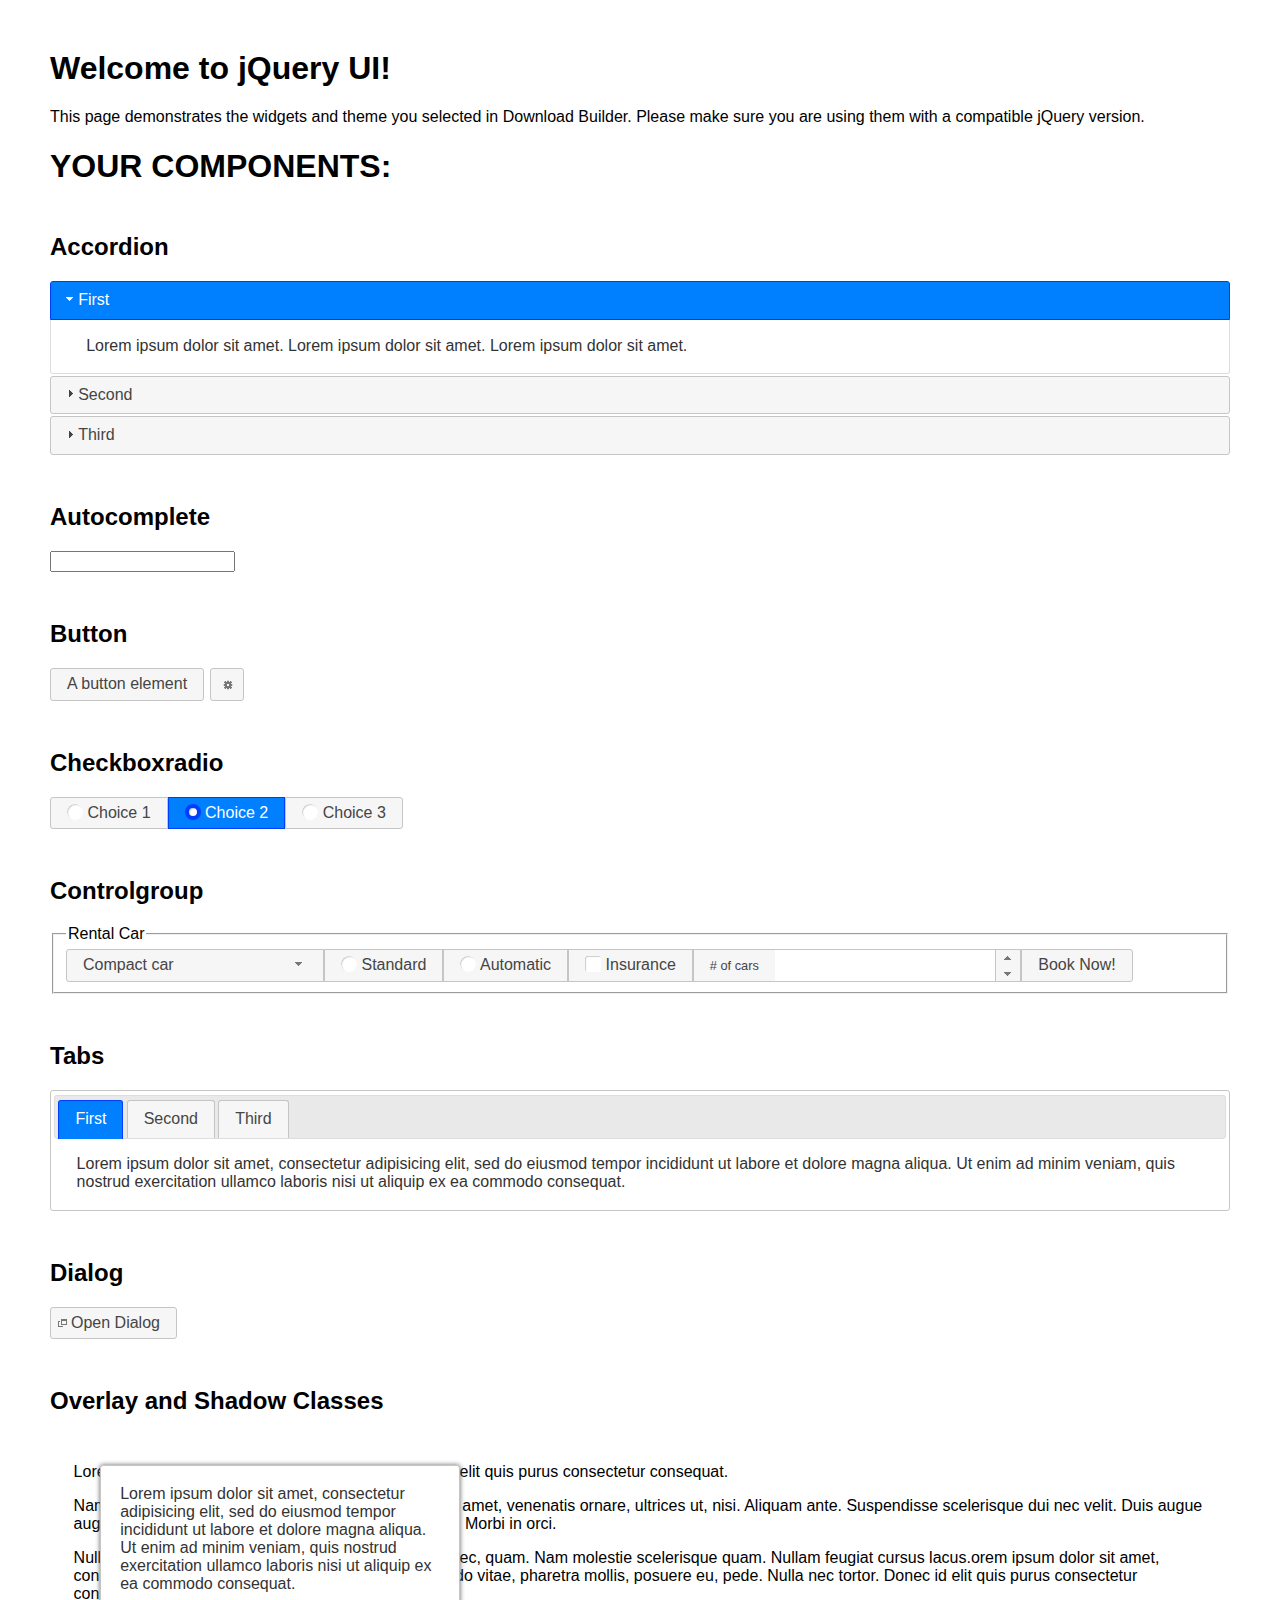
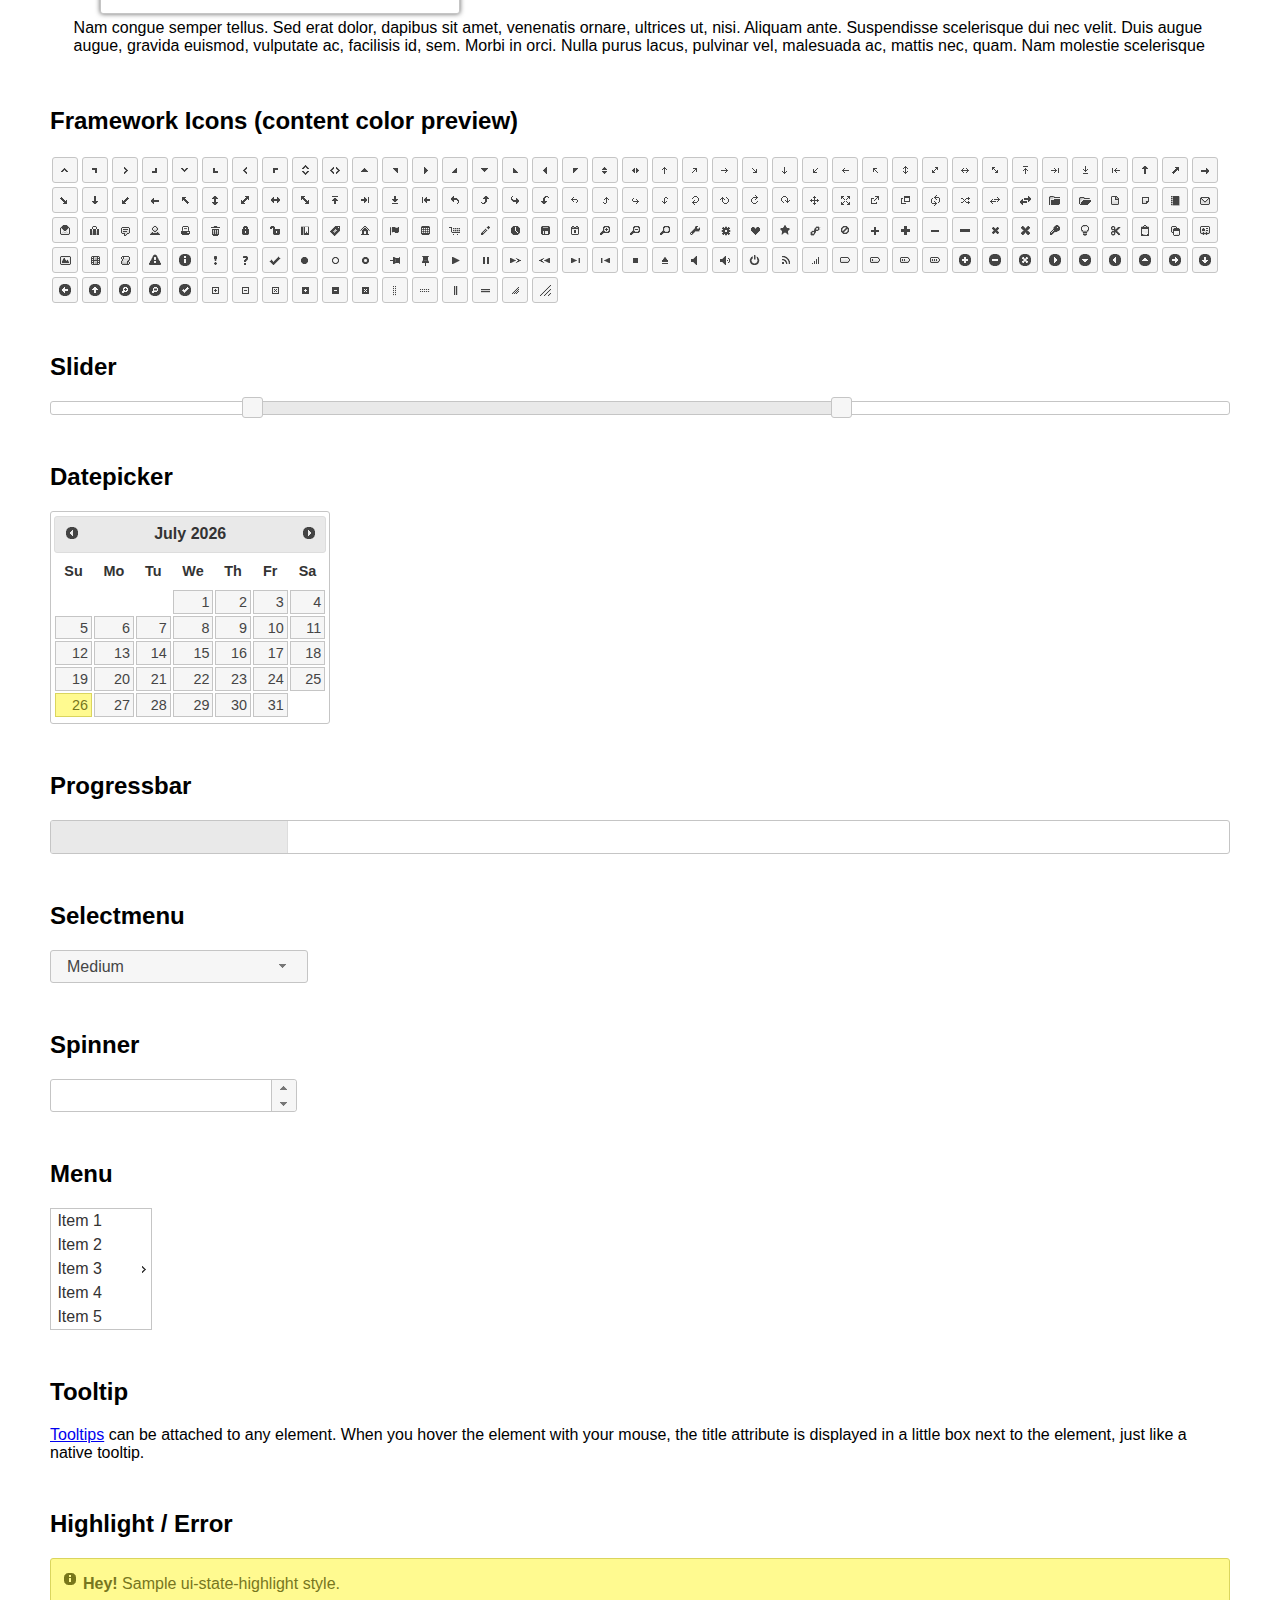
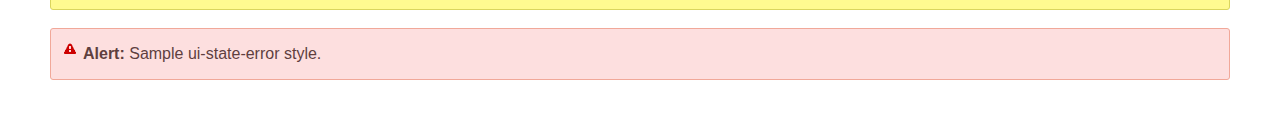
<file: js/jquery-ui-1.12.1/index.html>
<!doctype html>
<html lang="us">
<head>
	<meta charset="utf-8">
	<title>jQuery UI Example Page</title>
	<link href="jquery-ui.css" rel="stylesheet">
	<style>
	body{
		font-family: "Trebuchet MS", sans-serif;
		margin: 50px;
	}
	.demoHeaders {
		margin-top: 2em;
	}
	#dialog-link {
		padding: .4em 1em .4em 20px;
		text-decoration: none;
		position: relative;
	}
	#dialog-link span.ui-icon {
		margin: 0 5px 0 0;
		position: absolute;
		left: .2em;
		top: 50%;
		margin-top: -8px;
	}
	#icons {
		margin: 0;
		padding: 0;
	}
	#icons li {
		margin: 2px;
		position: relative;
		padding: 4px 0;
		cursor: pointer;
		float: left;
		list-style: none;
	}
	#icons span.ui-icon {
		float: left;
		margin: 0 4px;
	}
	.fakewindowcontain .ui-widget-overlay {
		position: absolute;
	}
	select {
		width: 200px;
	}
	</style>
</head>
<body>

<h1>Welcome to jQuery UI!</h1>

<div class="ui-widget">
	<p>This page demonstrates the widgets and theme you selected in Download Builder. Please make sure you are using them with a compatible jQuery version.</p>
</div>

<h1>YOUR COMPONENTS:</h1>


<!-- Accordion -->
<h2 class="demoHeaders">Accordion</h2>
<div id="accordion">
	<h3>First</h3>
	<div>Lorem ipsum dolor sit amet. Lorem ipsum dolor sit amet. Lorem ipsum dolor sit amet.</div>
	<h3>Second</h3>
	<div>Phasellus mattis tincidunt nibh.</div>
	<h3>Third</h3>
	<div>Nam dui erat, auctor a, dignissim quis.</div>
</div>



<!-- Autocomplete -->
<h2 class="demoHeaders">Autocomplete</h2>
<div>
	<input id="autocomplete" title="type &quot;a&quot;">
</div>



<!-- Button -->
<h2 class="demoHeaders">Button</h2>
<button id="button">A button element</button>
<button id="button-icon">An icon-only button</button>



<!-- Checkboxradio -->
<h2 class="demoHeaders">Checkboxradio</h2>
<form style="margin-top: 1em;">
	<div id="radioset">
		<input type="radio" id="radio1" name="radio"><label for="radio1">Choice 1</label>
		<input type="radio" id="radio2" name="radio" checked="checked"><label for="radio2">Choice 2</label>
		<input type="radio" id="radio3" name="radio"><label for="radio3">Choice 3</label>
	</div>
</form>



<!-- Controlgroup -->
<h2 class="demoHeaders">Controlgroup</h2>
<fieldset>
	<legend>Rental Car</legend>
	<div id="controlgroup">
		<select id="car-type">
			<option>Compact car</option>
			<option>Midsize car</option>
			<option>Full size car</option>
			<option>SUV</option>
			<option>Luxury</option>
			<option>Truck</option>
			<option>Van</option>
		</select>
		<label for="transmission-standard">Standard</label>
		<input type="radio" name="transmission" id="transmission-standard">
		<label for="transmission-automatic">Automatic</label>
		<input type="radio" name="transmission" id="transmission-automatic">
		<label for="insurance">Insurance</label>
		<input type="checkbox" name="insurance" id="insurance">
		<label for="horizontal-spinner" class="ui-controlgroup-label"># of cars</label>
		<input id="horizontal-spinner" class="ui-spinner-input">
		<button>Book Now!</button>
	</div>
</fieldset>



<!-- Tabs -->
<h2 class="demoHeaders">Tabs</h2>
<div id="tabs">
	<ul>
		<li><a href="#tabs-1">First</a></li>
		<li><a href="#tabs-2">Second</a></li>
		<li><a href="#tabs-3">Third</a></li>
	</ul>
	<div id="tabs-1">Lorem ipsum dolor sit amet, consectetur adipisicing elit, sed do eiusmod tempor incididunt ut labore et dolore magna aliqua. Ut enim ad minim veniam, quis nostrud exercitation ullamco laboris nisi ut aliquip ex ea commodo consequat.</div>
	<div id="tabs-2">Phasellus mattis tincidunt nibh. Cras orci urna, blandit id, pretium vel, aliquet ornare, felis. Maecenas scelerisque sem non nisl. Fusce sed lorem in enim dictum bibendum.</div>
	<div id="tabs-3">Nam dui erat, auctor a, dignissim quis, sollicitudin eu, felis. Pellentesque nisi urna, interdum eget, sagittis et, consequat vestibulum, lacus. Mauris porttitor ullamcorper augue.</div>
</div>



<h2 class="demoHeaders">Dialog</h2>
<p>
	<button id="dialog-link" class="ui-button ui-corner-all ui-widget">
		<span class="ui-icon ui-icon-newwin"></span>Open Dialog
	</button>
</p>

<h2 class="demoHeaders">Overlay and Shadow Classes</h2>
<div style="position: relative; width: 96%; height: 200px; padding:1% 2%; overflow:hidden;" class="fakewindowcontain">
	<p>Lorem ipsum dolor sit amet,  Nulla nec tortor. Donec id elit quis purus consectetur consequat. </p><p>Nam congue semper tellus. Sed erat dolor, dapibus sit amet, venenatis ornare, ultrices ut, nisi. Aliquam ante. Suspendisse scelerisque dui nec velit. Duis augue augue, gravida euismod, vulputate ac, facilisis id, sem. Morbi in orci. </p><p>Nulla purus lacus, pulvinar vel, malesuada ac, mattis nec, quam. Nam molestie scelerisque quam. Nullam feugiat cursus lacus.orem ipsum dolor sit amet, consectetur adipiscing elit. Donec libero risus, commodo vitae, pharetra mollis, posuere eu, pede. Nulla nec tortor. Donec id elit quis purus consectetur consequat. </p><p>Nam congue semper tellus. Sed erat dolor, dapibus sit amet, venenatis ornare, ultrices ut, nisi. Aliquam ante. Suspendisse scelerisque dui nec velit. Duis augue augue, gravida euismod, vulputate ac, facilisis id, sem. Morbi in orci. Nulla purus lacus, pulvinar vel, malesuada ac, mattis nec, quam. Nam molestie scelerisque quam. </p><p>Nullam feugiat cursus lacus.orem ipsum dolor sit amet, consectetur adipiscing elit. Donec libero risus, commodo vitae, pharetra mollis, posuere eu, pede. Nulla nec tortor. Donec id elit quis purus consectetur consequat. Nam congue semper tellus. Sed erat dolor, dapibus sit amet, venenatis ornare, ultrices ut, nisi. Aliquam ante. </p><p>Suspendisse scelerisque dui nec velit. Duis augue augue, gravida euismod, vulputate ac, facilisis id, sem. Morbi in orci. Nulla purus lacus, pulvinar vel, malesuada ac, mattis nec, quam. Nam molestie scelerisque quam. Nullam feugiat cursus lacus.orem ipsum dolor sit amet, consectetur adipiscing elit. Donec libero risus, commodo vitae, pharetra mollis, posuere eu, pede. Nulla nec tortor. Donec id elit quis purus consectetur consequat. Nam congue semper tellus. Sed erat dolor, dapibus sit amet, venenatis ornare, ultrices ut, nisi. </p>

	<!-- ui-dialog -->
	<div class="ui-widget-overlay ui-front"></div>
	<div style="position: absolute; width: 320px; left: 50px; top: 30px; padding: 1.2em" class="ui-widget ui-front ui-widget-content ui-corner-all ui-widget-shadow">
		Lorem ipsum dolor sit amet, consectetur adipisicing elit, sed do eiusmod tempor incididunt ut labore et dolore magna aliqua. Ut enim ad minim veniam, quis nostrud exercitation ullamco laboris nisi ut aliquip ex ea commodo consequat.
	</div>

</div>

<!-- ui-dialog -->
<div id="dialog" title="Dialog Title">
	<p>Lorem ipsum dolor sit amet, consectetur adipisicing elit, sed do eiusmod tempor incididunt ut labore et dolore magna aliqua. Ut enim ad minim veniam, quis nostrud exercitation ullamco laboris nisi ut aliquip ex ea commodo consequat.</p>
</div>



<h2 class="demoHeaders">Framework Icons (content color preview)</h2>
<ul id="icons" class="ui-widget ui-helper-clearfix">
	<li class="ui-state-default ui-corner-all" title=".ui-icon-caret-1-n"><span class="ui-icon ui-icon-caret-1-n"></span></li>
	<li class="ui-state-default ui-corner-all" title=".ui-icon-caret-1-ne"><span class="ui-icon ui-icon-caret-1-ne"></span></li>
	<li class="ui-state-default ui-corner-all" title=".ui-icon-caret-1-e"><span class="ui-icon ui-icon-caret-1-e"></span></li>
	<li class="ui-state-default ui-corner-all" title=".ui-icon-caret-1-se"><span class="ui-icon ui-icon-caret-1-se"></span></li>
	<li class="ui-state-default ui-corner-all" title=".ui-icon-caret-1-s"><span class="ui-icon ui-icon-caret-1-s"></span></li>
	<li class="ui-state-default ui-corner-all" title=".ui-icon-caret-1-sw"><span class="ui-icon ui-icon-caret-1-sw"></span></li>
	<li class="ui-state-default ui-corner-all" title=".ui-icon-caret-1-w"><span class="ui-icon ui-icon-caret-1-w"></span></li>
	<li class="ui-state-default ui-corner-all" title=".ui-icon-caret-1-nw"><span class="ui-icon ui-icon-caret-1-nw"></span></li>
	<li class="ui-state-default ui-corner-all" title=".ui-icon-caret-2-n-s"><span class="ui-icon ui-icon-caret-2-n-s"></span></li>
	<li class="ui-state-default ui-corner-all" title=".ui-icon-caret-2-e-w"><span class="ui-icon ui-icon-caret-2-e-w"></span></li>
	<li class="ui-state-default ui-corner-all" title=".ui-icon-triangle-1-n"><span class="ui-icon ui-icon-triangle-1-n"></span></li>
	<li class="ui-state-default ui-corner-all" title=".ui-icon-triangle-1-ne"><span class="ui-icon ui-icon-triangle-1-ne"></span></li>
	<li class="ui-state-default ui-corner-all" title=".ui-icon-triangle-1-e"><span class="ui-icon ui-icon-triangle-1-e"></span></li>
	<li class="ui-state-default ui-corner-all" title=".ui-icon-triangle-1-se"><span class="ui-icon ui-icon-triangle-1-se"></span></li>
	<li class="ui-state-default ui-corner-all" title=".ui-icon-triangle-1-s"><span class="ui-icon ui-icon-triangle-1-s"></span></li>
	<li class="ui-state-default ui-corner-all" title=".ui-icon-triangle-1-sw"><span class="ui-icon ui-icon-triangle-1-sw"></span></li>
	<li class="ui-state-default ui-corner-all" title=".ui-icon-triangle-1-w"><span class="ui-icon ui-icon-triangle-1-w"></span></li>
	<li class="ui-state-default ui-corner-all" title=".ui-icon-triangle-1-nw"><span class="ui-icon ui-icon-triangle-1-nw"></span></li>
	<li class="ui-state-default ui-corner-all" title=".ui-icon-triangle-2-n-s"><span class="ui-icon ui-icon-triangle-2-n-s"></span></li>
	<li class="ui-state-default ui-corner-all" title=".ui-icon-triangle-2-e-w"><span class="ui-icon ui-icon-triangle-2-e-w"></span></li>
	<li class="ui-state-default ui-corner-all" title=".ui-icon-arrow-1-n"><span class="ui-icon ui-icon-arrow-1-n"></span></li>
	<li class="ui-state-default ui-corner-all" title=".ui-icon-arrow-1-ne"><span class="ui-icon ui-icon-arrow-1-ne"></span></li>
	<li class="ui-state-default ui-corner-all" title=".ui-icon-arrow-1-e"><span class="ui-icon ui-icon-arrow-1-e"></span></li>
	<li class="ui-state-default ui-corner-all" title=".ui-icon-arrow-1-se"><span class="ui-icon ui-icon-arrow-1-se"></span></li>
	<li class="ui-state-default ui-corner-all" title=".ui-icon-arrow-1-s"><span class="ui-icon ui-icon-arrow-1-s"></span></li>
	<li class="ui-state-default ui-corner-all" title=".ui-icon-arrow-1-sw"><span class="ui-icon ui-icon-arrow-1-sw"></span></li>
	<li class="ui-state-default ui-corner-all" title=".ui-icon-arrow-1-w"><span class="ui-icon ui-icon-arrow-1-w"></span></li>
	<li class="ui-state-default ui-corner-all" title=".ui-icon-arrow-1-nw"><span class="ui-icon ui-icon-arrow-1-nw"></span></li>
	<li class="ui-state-default ui-corner-all" title=".ui-icon-arrow-2-n-s"><span class="ui-icon ui-icon-arrow-2-n-s"></span></li>
	<li class="ui-state-default ui-corner-all" title=".ui-icon-arrow-2-ne-sw"><span class="ui-icon ui-icon-arrow-2-ne-sw"></span></li>
	<li class="ui-state-default ui-corner-all" title=".ui-icon-arrow-2-e-w"><span class="ui-icon ui-icon-arrow-2-e-w"></span></li>
	<li class="ui-state-default ui-corner-all" title=".ui-icon-arrow-2-se-nw"><span class="ui-icon ui-icon-arrow-2-se-nw"></span></li>
	<li class="ui-state-default ui-corner-all" title=".ui-icon-arrowstop-1-n"><span class="ui-icon ui-icon-arrowstop-1-n"></span></li>
	<li class="ui-state-default ui-corner-all" title=".ui-icon-arrowstop-1-e"><span class="ui-icon ui-icon-arrowstop-1-e"></span></li>
	<li class="ui-state-default ui-corner-all" title=".ui-icon-arrowstop-1-s"><span class="ui-icon ui-icon-arrowstop-1-s"></span></li>
	<li class="ui-state-default ui-corner-all" title=".ui-icon-arrowstop-1-w"><span class="ui-icon ui-icon-arrowstop-1-w"></span></li>
	<li class="ui-state-default ui-corner-all" title=".ui-icon-arrowthick-1-n"><span class="ui-icon ui-icon-arrowthick-1-n"></span></li>
	<li class="ui-state-default ui-corner-all" title=".ui-icon-arrowthick-1-ne"><span class="ui-icon ui-icon-arrowthick-1-ne"></span></li>
	<li class="ui-state-default ui-corner-all" title=".ui-icon-arrowthick-1-e"><span class="ui-icon ui-icon-arrowthick-1-e"></span></li>
	<li class="ui-state-default ui-corner-all" title=".ui-icon-arrowthick-1-se"><span class="ui-icon ui-icon-arrowthick-1-se"></span></li>
	<li class="ui-state-default ui-corner-all" title=".ui-icon-arrowthick-1-s"><span class="ui-icon ui-icon-arrowthick-1-s"></span></li>
	<li class="ui-state-default ui-corner-all" title=".ui-icon-arrowthick-1-sw"><span class="ui-icon ui-icon-arrowthick-1-sw"></span></li>
	<li class="ui-state-default ui-corner-all" title=".ui-icon-arrowthick-1-w"><span class="ui-icon ui-icon-arrowthick-1-w"></span></li>
	<li class="ui-state-default ui-corner-all" title=".ui-icon-arrowthick-1-nw"><span class="ui-icon ui-icon-arrowthick-1-nw"></span></li>
	<li class="ui-state-default ui-corner-all" title=".ui-icon-arrowthick-2-n-s"><span class="ui-icon ui-icon-arrowthick-2-n-s"></span></li>
	<li class="ui-state-default ui-corner-all" title=".ui-icon-arrowthick-2-ne-sw"><span class="ui-icon ui-icon-arrowthick-2-ne-sw"></span></li>
	<li class="ui-state-default ui-corner-all" title=".ui-icon-arrowthick-2-e-w"><span class="ui-icon ui-icon-arrowthick-2-e-w"></span></li>
	<li class="ui-state-default ui-corner-all" title=".ui-icon-arrowthick-2-se-nw"><span class="ui-icon ui-icon-arrowthick-2-se-nw"></span></li>
	<li class="ui-state-default ui-corner-all" title=".ui-icon-arrowthickstop-1-n"><span class="ui-icon ui-icon-arrowthickstop-1-n"></span></li>
	<li class="ui-state-default ui-corner-all" title=".ui-icon-arrowthickstop-1-e"><span class="ui-icon ui-icon-arrowthickstop-1-e"></span></li>
	<li class="ui-state-default ui-corner-all" title=".ui-icon-arrowthickstop-1-s"><span class="ui-icon ui-icon-arrowthickstop-1-s"></span></li>
	<li class="ui-state-default ui-corner-all" title=".ui-icon-arrowthickstop-1-w"><span class="ui-icon ui-icon-arrowthickstop-1-w"></span></li>
	<li class="ui-state-default ui-corner-all" title=".ui-icon-arrowreturnthick-1-w"><span class="ui-icon ui-icon-arrowreturnthick-1-w"></span></li>
	<li class="ui-state-default ui-corner-all" title=".ui-icon-arrowreturnthick-1-n"><span class="ui-icon ui-icon-arrowreturnthick-1-n"></span></li>
	<li class="ui-state-default ui-corner-all" title=".ui-icon-arrowreturnthick-1-e"><span class="ui-icon ui-icon-arrowreturnthick-1-e"></span></li>
	<li class="ui-state-default ui-corner-all" title=".ui-icon-arrowreturnthick-1-s"><span class="ui-icon ui-icon-arrowreturnthick-1-s"></span></li>
	<li class="ui-state-default ui-corner-all" title=".ui-icon-arrowreturn-1-w"><span class="ui-icon ui-icon-arrowreturn-1-w"></span></li>
	<li class="ui-state-default ui-corner-all" title=".ui-icon-arrowreturn-1-n"><span class="ui-icon ui-icon-arrowreturn-1-n"></span></li>
	<li class="ui-state-default ui-corner-all" title=".ui-icon-arrowreturn-1-e"><span class="ui-icon ui-icon-arrowreturn-1-e"></span></li>
	<li class="ui-state-default ui-corner-all" title=".ui-icon-arrowreturn-1-s"><span class="ui-icon ui-icon-arrowreturn-1-s"></span></li>
	<li class="ui-state-default ui-corner-all" title=".ui-icon-arrowrefresh-1-w"><span class="ui-icon ui-icon-arrowrefresh-1-w"></span></li>
	<li class="ui-state-default ui-corner-all" title=".ui-icon-arrowrefresh-1-n"><span class="ui-icon ui-icon-arrowrefresh-1-n"></span></li>
	<li class="ui-state-default ui-corner-all" title=".ui-icon-arrowrefresh-1-e"><span class="ui-icon ui-icon-arrowrefresh-1-e"></span></li>
	<li class="ui-state-default ui-corner-all" title=".ui-icon-arrowrefresh-1-s"><span class="ui-icon ui-icon-arrowrefresh-1-s"></span></li>
	<li class="ui-state-default ui-corner-all" title=".ui-icon-arrow-4"><span class="ui-icon ui-icon-arrow-4"></span></li>
	<li class="ui-state-default ui-corner-all" title=".ui-icon-arrow-4-diag"><span class="ui-icon ui-icon-arrow-4-diag"></span></li>
	<li class="ui-state-default ui-corner-all" title=".ui-icon-extlink"><span class="ui-icon ui-icon-extlink"></span></li>
	<li class="ui-state-default ui-corner-all" title=".ui-icon-newwin"><span class="ui-icon ui-icon-newwin"></span></li>
	<li class="ui-state-default ui-corner-all" title=".ui-icon-refresh"><span class="ui-icon ui-icon-refresh"></span></li>
	<li class="ui-state-default ui-corner-all" title=".ui-icon-shuffle"><span class="ui-icon ui-icon-shuffle"></span></li>
	<li class="ui-state-default ui-corner-all" title=".ui-icon-transfer-e-w"><span class="ui-icon ui-icon-transfer-e-w"></span></li>
	<li class="ui-state-default ui-corner-all" title=".ui-icon-transferthick-e-w"><span class="ui-icon ui-icon-transferthick-e-w"></span></li>
	<li class="ui-state-default ui-corner-all" title=".ui-icon-folder-collapsed"><span class="ui-icon ui-icon-folder-collapsed"></span></li>
	<li class="ui-state-default ui-corner-all" title=".ui-icon-folder-open"><span class="ui-icon ui-icon-folder-open"></span></li>
	<li class="ui-state-default ui-corner-all" title=".ui-icon-document"><span class="ui-icon ui-icon-document"></span></li>
	<li class="ui-state-default ui-corner-all" title=".ui-icon-document-b"><span class="ui-icon ui-icon-document-b"></span></li>
	<li class="ui-state-default ui-corner-all" title=".ui-icon-note"><span class="ui-icon ui-icon-note"></span></li>
	<li class="ui-state-default ui-corner-all" title=".ui-icon-mail-closed"><span class="ui-icon ui-icon-mail-closed"></span></li>
	<li class="ui-state-default ui-corner-all" title=".ui-icon-mail-open"><span class="ui-icon ui-icon-mail-open"></span></li>
	<li class="ui-state-default ui-corner-all" title=".ui-icon-suitcase"><span class="ui-icon ui-icon-suitcase"></span></li>
	<li class="ui-state-default ui-corner-all" title=".ui-icon-comment"><span class="ui-icon ui-icon-comment"></span></li>
	<li class="ui-state-default ui-corner-all" title=".ui-icon-person"><span class="ui-icon ui-icon-person"></span></li>
	<li class="ui-state-default ui-corner-all" title=".ui-icon-print"><span class="ui-icon ui-icon-print"></span></li>
	<li class="ui-state-default ui-corner-all" title=".ui-icon-trash"><span class="ui-icon ui-icon-trash"></span></li>
	<li class="ui-state-default ui-corner-all" title=".ui-icon-locked"><span class="ui-icon ui-icon-locked"></span></li>
	<li class="ui-state-default ui-corner-all" title=".ui-icon-unlocked"><span class="ui-icon ui-icon-unlocked"></span></li>
	<li class="ui-state-default ui-corner-all" title=".ui-icon-bookmark"><span class="ui-icon ui-icon-bookmark"></span></li>
	<li class="ui-state-default ui-corner-all" title=".ui-icon-tag"><span class="ui-icon ui-icon-tag"></span></li>
	<li class="ui-state-default ui-corner-all" title=".ui-icon-home"><span class="ui-icon ui-icon-home"></span></li>
	<li class="ui-state-default ui-corner-all" title=".ui-icon-flag"><span class="ui-icon ui-icon-flag"></span></li>
	<li class="ui-state-default ui-corner-all" title=".ui-icon-calculator"><span class="ui-icon ui-icon-calculator"></span></li>
	<li class="ui-state-default ui-corner-all" title=".ui-icon-cart"><span class="ui-icon ui-icon-cart"></span></li>
	<li class="ui-state-default ui-corner-all" title=".ui-icon-pencil"><span class="ui-icon ui-icon-pencil"></span></li>
	<li class="ui-state-default ui-corner-all" title=".ui-icon-clock"><span class="ui-icon ui-icon-clock"></span></li>
	<li class="ui-state-default ui-corner-all" title=".ui-icon-disk"><span class="ui-icon ui-icon-disk"></span></li>
	<li class="ui-state-default ui-corner-all" title=".ui-icon-calendar"><span class="ui-icon ui-icon-calendar"></span></li>
	<li class="ui-state-default ui-corner-all" title=".ui-icon-zoomin"><span class="ui-icon ui-icon-zoomin"></span></li>
	<li class="ui-state-default ui-corner-all" title=".ui-icon-zoomout"><span class="ui-icon ui-icon-zoomout"></span></li>
	<li class="ui-state-default ui-corner-all" title=".ui-icon-search"><span class="ui-icon ui-icon-search"></span></li>
	<li class="ui-state-default ui-corner-all" title=".ui-icon-wrench"><span class="ui-icon ui-icon-wrench"></span></li>
	<li class="ui-state-default ui-corner-all" title=".ui-icon-gear"><span class="ui-icon ui-icon-gear"></span></li>
	<li class="ui-state-default ui-corner-all" title=".ui-icon-heart"><span class="ui-icon ui-icon-heart"></span></li>
	<li class="ui-state-default ui-corner-all" title=".ui-icon-star"><span class="ui-icon ui-icon-star"></span></li>
	<li class="ui-state-default ui-corner-all" title=".ui-icon-link"><span class="ui-icon ui-icon-link"></span></li>
	<li class="ui-state-default ui-corner-all" title=".ui-icon-cancel"><span class="ui-icon ui-icon-cancel"></span></li>
	<li class="ui-state-default ui-corner-all" title=".ui-icon-plus"><span class="ui-icon ui-icon-plus"></span></li>
	<li class="ui-state-default ui-corner-all" title=".ui-icon-plusthick"><span class="ui-icon ui-icon-plusthick"></span></li>
	<li class="ui-state-default ui-corner-all" title=".ui-icon-minus"><span class="ui-icon ui-icon-minus"></span></li>
	<li class="ui-state-default ui-corner-all" title=".ui-icon-minusthick"><span class="ui-icon ui-icon-minusthick"></span></li>
	<li class="ui-state-default ui-corner-all" title=".ui-icon-close"><span class="ui-icon ui-icon-close"></span></li>
	<li class="ui-state-default ui-corner-all" title=".ui-icon-closethick"><span class="ui-icon ui-icon-closethick"></span></li>
	<li class="ui-state-default ui-corner-all" title=".ui-icon-key"><span class="ui-icon ui-icon-key"></span></li>
	<li class="ui-state-default ui-corner-all" title=".ui-icon-lightbulb"><span class="ui-icon ui-icon-lightbulb"></span></li>
	<li class="ui-state-default ui-corner-all" title=".ui-icon-scissors"><span class="ui-icon ui-icon-scissors"></span></li>
	<li class="ui-state-default ui-corner-all" title=".ui-icon-clipboard"><span class="ui-icon ui-icon-clipboard"></span></li>
	<li class="ui-state-default ui-corner-all" title=".ui-icon-copy"><span class="ui-icon ui-icon-copy"></span></li>
	<li class="ui-state-default ui-corner-all" title=".ui-icon-contact"><span class="ui-icon ui-icon-contact"></span></li>
	<li class="ui-state-default ui-corner-all" title=".ui-icon-image"><span class="ui-icon ui-icon-image"></span></li>
	<li class="ui-state-default ui-corner-all" title=".ui-icon-video"><span class="ui-icon ui-icon-video"></span></li>
	<li class="ui-state-default ui-corner-all" title=".ui-icon-script"><span class="ui-icon ui-icon-script"></span></li>
	<li class="ui-state-default ui-corner-all" title=".ui-icon-alert"><span class="ui-icon ui-icon-alert"></span></li>
	<li class="ui-state-default ui-corner-all" title=".ui-icon-info"><span class="ui-icon ui-icon-info"></span></li>
	<li class="ui-state-default ui-corner-all" title=".ui-icon-notice"><span class="ui-icon ui-icon-notice"></span></li>
	<li class="ui-state-default ui-corner-all" title=".ui-icon-help"><span class="ui-icon ui-icon-help"></span></li>
	<li class="ui-state-default ui-corner-all" title=".ui-icon-check"><span class="ui-icon ui-icon-check"></span></li>
	<li class="ui-state-default ui-corner-all" title=".ui-icon-bullet"><span class="ui-icon ui-icon-bullet"></span></li>
	<li class="ui-state-default ui-corner-all" title=".ui-icon-radio-off"><span class="ui-icon ui-icon-radio-off"></span></li>
	<li class="ui-state-default ui-corner-all" title=".ui-icon-radio-on"><span class="ui-icon ui-icon-radio-on"></span></li>
	<li class="ui-state-default ui-corner-all" title=".ui-icon-pin-w"><span class="ui-icon ui-icon-pin-w"></span></li>
	<li class="ui-state-default ui-corner-all" title=".ui-icon-pin-s"><span class="ui-icon ui-icon-pin-s"></span></li>
	<li class="ui-state-default ui-corner-all" title=".ui-icon-play"><span class="ui-icon ui-icon-play"></span></li>
	<li class="ui-state-default ui-corner-all" title=".ui-icon-pause"><span class="ui-icon ui-icon-pause"></span></li>
	<li class="ui-state-default ui-corner-all" title=".ui-icon-seek-next"><span class="ui-icon ui-icon-seek-next"></span></li>
	<li class="ui-state-default ui-corner-all" title=".ui-icon-seek-prev"><span class="ui-icon ui-icon-seek-prev"></span></li>
	<li class="ui-state-default ui-corner-all" title=".ui-icon-seek-end"><span class="ui-icon ui-icon-seek-end"></span></li>
	<li class="ui-state-default ui-corner-all" title=".ui-icon-seek-first"><span class="ui-icon ui-icon-seek-first"></span></li>
	<li class="ui-state-default ui-corner-all" title=".ui-icon-stop"><span class="ui-icon ui-icon-stop"></span></li>
	<li class="ui-state-default ui-corner-all" title=".ui-icon-eject"><span class="ui-icon ui-icon-eject"></span></li>
	<li class="ui-state-default ui-corner-all" title=".ui-icon-volume-off"><span class="ui-icon ui-icon-volume-off"></span></li>
	<li class="ui-state-default ui-corner-all" title=".ui-icon-volume-on"><span class="ui-icon ui-icon-volume-on"></span></li>
	<li class="ui-state-default ui-corner-all" title=".ui-icon-power"><span class="ui-icon ui-icon-power"></span></li>
	<li class="ui-state-default ui-corner-all" title=".ui-icon-signal-diag"><span class="ui-icon ui-icon-signal-diag"></span></li>
	<li class="ui-state-default ui-corner-all" title=".ui-icon-signal"><span class="ui-icon ui-icon-signal"></span></li>
	<li class="ui-state-default ui-corner-all" title=".ui-icon-battery-0"><span class="ui-icon ui-icon-battery-0"></span></li>
	<li class="ui-state-default ui-corner-all" title=".ui-icon-battery-1"><span class="ui-icon ui-icon-battery-1"></span></li>
	<li class="ui-state-default ui-corner-all" title=".ui-icon-battery-2"><span class="ui-icon ui-icon-battery-2"></span></li>
	<li class="ui-state-default ui-corner-all" title=".ui-icon-battery-3"><span class="ui-icon ui-icon-battery-3"></span></li>
	<li class="ui-state-default ui-corner-all" title=".ui-icon-circle-plus"><span class="ui-icon ui-icon-circle-plus"></span></li>
	<li class="ui-state-default ui-corner-all" title=".ui-icon-circle-minus"><span class="ui-icon ui-icon-circle-minus"></span></li>
	<li class="ui-state-default ui-corner-all" title=".ui-icon-circle-close"><span class="ui-icon ui-icon-circle-close"></span></li>
	<li class="ui-state-default ui-corner-all" title=".ui-icon-circle-triangle-e"><span class="ui-icon ui-icon-circle-triangle-e"></span></li>
	<li class="ui-state-default ui-corner-all" title=".ui-icon-circle-triangle-s"><span class="ui-icon ui-icon-circle-triangle-s"></span></li>
	<li class="ui-state-default ui-corner-all" title=".ui-icon-circle-triangle-w"><span class="ui-icon ui-icon-circle-triangle-w"></span></li>
	<li class="ui-state-default ui-corner-all" title=".ui-icon-circle-triangle-n"><span class="ui-icon ui-icon-circle-triangle-n"></span></li>
	<li class="ui-state-default ui-corner-all" title=".ui-icon-circle-arrow-e"><span class="ui-icon ui-icon-circle-arrow-e"></span></li>
	<li class="ui-state-default ui-corner-all" title=".ui-icon-circle-arrow-s"><span class="ui-icon ui-icon-circle-arrow-s"></span></li>
	<li class="ui-state-default ui-corner-all" title=".ui-icon-circle-arrow-w"><span class="ui-icon ui-icon-circle-arrow-w"></span></li>
	<li class="ui-state-default ui-corner-all" title=".ui-icon-circle-arrow-n"><span class="ui-icon ui-icon-circle-arrow-n"></span></li>
	<li class="ui-state-default ui-corner-all" title=".ui-icon-circle-zoomin"><span class="ui-icon ui-icon-circle-zoomin"></span></li>
	<li class="ui-state-default ui-corner-all" title=".ui-icon-circle-zoomout"><span class="ui-icon ui-icon-circle-zoomout"></span></li>
	<li class="ui-state-default ui-corner-all" title=".ui-icon-circle-check"><span class="ui-icon ui-icon-circle-check"></span></li>
	<li class="ui-state-default ui-corner-all" title=".ui-icon-circlesmall-plus"><span class="ui-icon ui-icon-circlesmall-plus"></span></li>
	<li class="ui-state-default ui-corner-all" title=".ui-icon-circlesmall-minus"><span class="ui-icon ui-icon-circlesmall-minus"></span></li>
	<li class="ui-state-default ui-corner-all" title=".ui-icon-circlesmall-close"><span class="ui-icon ui-icon-circlesmall-close"></span></li>
	<li class="ui-state-default ui-corner-all" title=".ui-icon-squaresmall-plus"><span class="ui-icon ui-icon-squaresmall-plus"></span></li>
	<li class="ui-state-default ui-corner-all" title=".ui-icon-squaresmall-minus"><span class="ui-icon ui-icon-squaresmall-minus"></span></li>
	<li class="ui-state-default ui-corner-all" title=".ui-icon-squaresmall-close"><span class="ui-icon ui-icon-squaresmall-close"></span></li>
	<li class="ui-state-default ui-corner-all" title=".ui-icon-grip-dotted-vertical"><span class="ui-icon ui-icon-grip-dotted-vertical"></span></li>
	<li class="ui-state-default ui-corner-all" title=".ui-icon-grip-dotted-horizontal"><span class="ui-icon ui-icon-grip-dotted-horizontal"></span></li>
	<li class="ui-state-default ui-corner-all" title=".ui-icon-grip-solid-vertical"><span class="ui-icon ui-icon-grip-solid-vertical"></span></li>
	<li class="ui-state-default ui-corner-all" title=".ui-icon-grip-solid-horizontal"><span class="ui-icon ui-icon-grip-solid-horizontal"></span></li>
	<li class="ui-state-default ui-corner-all" title=".ui-icon-gripsmall-diagonal-se"><span class="ui-icon ui-icon-gripsmall-diagonal-se"></span></li>
	<li class="ui-state-default ui-corner-all" title=".ui-icon-grip-diagonal-se"><span class="ui-icon ui-icon-grip-diagonal-se"></span></li>
</ul>


<!-- Slider -->
<h2 class="demoHeaders">Slider</h2>
<div id="slider"></div>



<!-- Datepicker -->
<h2 class="demoHeaders">Datepicker</h2>
<div id="datepicker"></div>



<!-- Progressbar -->
<h2 class="demoHeaders">Progressbar</h2>
<div id="progressbar"></div>



<!-- Progressbar -->
<h2 class="demoHeaders">Selectmenu</h2>
<select id="selectmenu">
	<option>Slower</option>
	<option>Slow</option>
	<option selected="selected">Medium</option>
	<option>Fast</option>
	<option>Faster</option>
</select>



<!-- Spinner -->
<h2 class="demoHeaders">Spinner</h2>
<input id="spinner">



<!-- Menu -->
<h2 class="demoHeaders">Menu</h2>
<ul style="width:100px;" id="menu">
	<li><div>Item 1</div></li>
	<li><div>Item 2</div></li>
	<li><div>Item 3</div>
		<ul>
			<li><div>Item 3-1</div></li>
			<li><div>Item 3-2</div></li>
			<li><div>Item 3-3</div></li>
			<li><div>Item 3-4</div></li>
			<li><div>Item 3-5</div></li>
		</ul>
	</li>
	<li><div>Item 4</div></li>
	<li><div>Item 5</div></li>
</ul>



<!-- Tooltip -->
<h2 class="demoHeaders">Tooltip</h2>
<p id="tooltip">
	<a href="#" title="That&apos;s what this widget is">Tooltips</a> can be attached to any element. When you hover
the element with your mouse, the title attribute is displayed in a little box next to the element, just like a native tooltip.
</p>


<!-- Highlight / Error -->
<h2 class="demoHeaders">Highlight / Error</h2>
<div class="ui-widget">
	<div class="ui-state-highlight ui-corner-all" style="margin-top: 20px; padding: 0 .7em;">
		<p><span class="ui-icon ui-icon-info" style="float: left; margin-right: .3em;"></span>
		<strong>Hey!</strong> Sample ui-state-highlight style.</p>
	</div>
</div>
<br>
<div class="ui-widget">
	<div class="ui-state-error ui-corner-all" style="padding: 0 .7em;">
		<p><span class="ui-icon ui-icon-alert" style="float: left; margin-right: .3em;"></span>
		<strong>Alert:</strong> Sample ui-state-error style.</p>
	</div>
</div>

<script src="external/jquery/jquery.js"></script>
<script src="jquery-ui.js"></script>
<script>

$( "#accordion" ).accordion();



var availableTags = [
	"ActionScript",
	"AppleScript",
	"Asp",
	"BASIC",
	"C",
	"C++",
	"Clojure",
	"COBOL",
	"ColdFusion",
	"Erlang",
	"Fortran",
	"Groovy",
	"Haskell",
	"Java",
	"JavaScript",
	"Lisp",
	"Perl",
	"PHP",
	"Python",
	"Ruby",
	"Scala",
	"Scheme"
];
$( "#autocomplete" ).autocomplete({
	source: availableTags
});



$( "#button" ).button();
$( "#button-icon" ).button({
	icon: "ui-icon-gear",
	showLabel: false
});



$( "#radioset" ).buttonset();



$( "#controlgroup" ).controlgroup();



$( "#tabs" ).tabs();



$( "#dialog" ).dialog({
	autoOpen: false,
	width: 400,
	buttons: [
		{
			text: "Ok",
			click: function() {
				$( this ).dialog( "close" );
			}
		},
		{
			text: "Cancel",
			click: function() {
				$( this ).dialog( "close" );
			}
		}
	]
});

// Link to open the dialog
$( "#dialog-link" ).click(function( event ) {
	$( "#dialog" ).dialog( "open" );
	event.preventDefault();
});



$( "#datepicker" ).datepicker({
	inline: true
});



$( "#slider" ).slider({
	range: true,
	values: [ 17, 67 ]
});



$( "#progressbar" ).progressbar({
	value: 20
});



$( "#spinner" ).spinner();



$( "#menu" ).menu();



$( "#tooltip" ).tooltip();



$( "#selectmenu" ).selectmenu();


// Hover states on the static widgets
$( "#dialog-link, #icons li" ).hover(
	function() {
		$( this ).addClass( "ui-state-hover" );
	},
	function() {
		$( this ).removeClass( "ui-state-hover" );
	}
);
</script>
</body>
</html>
</file>
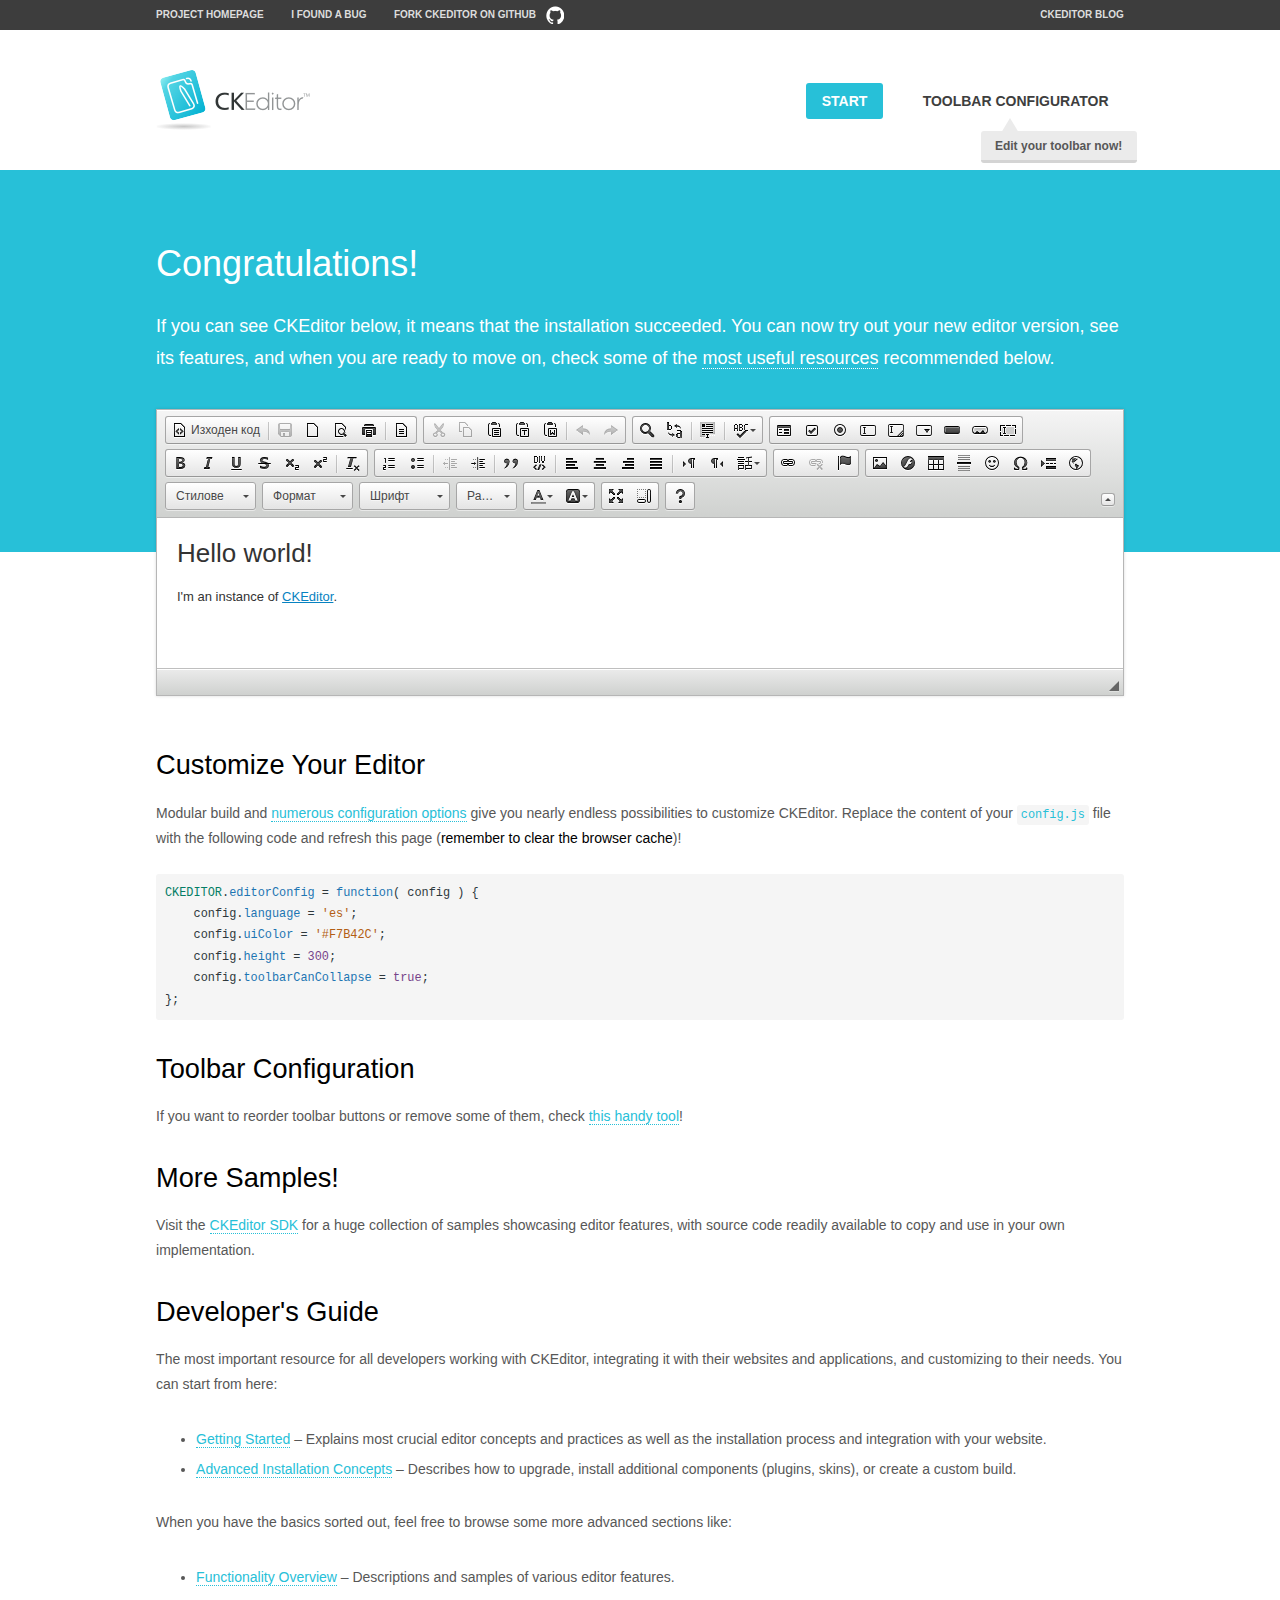
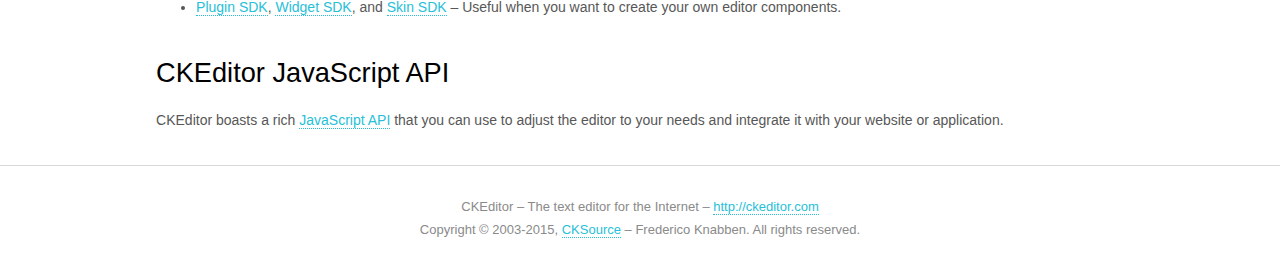
<file: modules/ckeditor/ckeditor/samples/index.html>
<!DOCTYPE html>
<!--
Copyright (c) 2003-2015, CKSource - Frederico Knabben. All rights reserved.
For licensing, see LICENSE.md or http://ckeditor.com/license
-->
<html>
<head>
	<meta charset="utf-8">
	<title>CKEditor Sample</title>
	<script src="../ckeditor.js"></script>
	<script src="js/sample.js"></script>
	<link rel="stylesheet" href="css/samples.css">
	<link rel="stylesheet" href="toolbarconfigurator/lib/codemirror/neo.css">
</head>
<body id="main">

<nav class="navigation-a">
	<div class="grid-container">
		<ul class="navigation-a-left grid-width-70">
			<li><a href="http://ckeditor.com">Project Homepage</a></li>
			<li><a href="http://dev.ckeditor.com/">I found a bug</a></li>
			<li><a href="http://github.com/ckeditor/ckeditor-dev" class="icon-pos-right icon-navigation-a-github">Fork CKEditor on GitHub</a></li>
		</ul>
		<ul class="navigation-a-right grid-width-30">
			<li><a href="http://ckeditor.com/blog-list">CKEditor Blog</a></li>
		</ul>
	</div>
</nav>

<header class="header-a">
	<div class="grid-container">
		<h1 class="header-a-logo grid-width-30">
			<a href="index.html"><img src="img/logo.png" alt="CKEditor Sample"></a>
		</h1>

		<nav class="navigation-b grid-width-70">
			<ul>
				<li><a href="index.html" class="button-a button-a-background">Start</a></li>
				<li><a href="toolbarconfigurator/index.html" class="button-a">Toolbar configurator <span class="balloon-a balloon-a-nw">Edit your toolbar now!</span></a></li>
			</ul>
		</nav>
	</div>
</header>

<main>
	<div class="adjoined-top">
		<div class="grid-container">
			<div class="content grid-width-100">
				<h1>Congratulations!</h1>
				<p>
					If you can see CKEditor below, it means that the installation succeeded.
					You can now try out your new editor version, see its features, and when you are ready to move on, check some of the <a href="#sample-customize">most useful resources</a> recommended below.
				</p>
			</div>
		</div>
	</div>
	<div class="adjoined-bottom">
		<div class="grid-container">
			<div class="grid-width-100">
				<div id="editor">
					<h1>Hello world!</h1>
					<p>I'm an instance of <a href="http://ckeditor.com">CKEditor</a>.</p>
				</div>
			</div>
		</div>
	</div>

	<div class="grid-container">
		<div class="content grid-width-100">
			<section id="sample-customize">
				<h2>Customize Your Editor</h2>
				<p>Modular build and <a href="http://docs.ckeditor.com/#!/guide/dev_configuration">numerous configuration options</a> give you nearly endless possibilities to customize CKEditor. Replace the content of your <code><a href="../config.js">config.js</a></code> file with the following code and refresh this page (<strong>remember to clear the browser cache</strong>)!</p>
		<pre class="cm-s-neo CodeMirror"><code><span style="padding-right: 0.1px;"><span class="cm-variable">CKEDITOR</span>.<span class="cm-property">editorConfig</span> <span class="cm-operator">=</span> <span class="cm-keyword">function</span>( <span class="cm-def">config</span> ) {</span>
<span style="padding-right: 0.1px;"><span class="cm-tab">	</span><span class="cm-variable-2">config</span>.<span class="cm-property">language</span> <span class="cm-operator">=</span> <span class="cm-string">'es'</span>;</span>
<span style="padding-right: 0.1px;"><span class="cm-tab">	</span><span class="cm-variable-2">config</span>.<span class="cm-property">uiColor</span> <span class="cm-operator">=</span> <span class="cm-string">'#F7B42C'</span>;</span>
<span style="padding-right: 0.1px;"><span class="cm-tab">	</span><span class="cm-variable-2">config</span>.<span class="cm-property">height</span> <span class="cm-operator">=</span> <span class="cm-number">300</span>;</span>
<span style="padding-right: 0.1px;"><span class="cm-tab">	</span><span class="cm-variable-2">config</span>.<span class="cm-property">toolbarCanCollapse</span> <span class="cm-operator">=</span> <span class="cm-atom">true</span>;</span>
<span style="padding-right: 0.1px;">};</span></code></pre>
			</section>

			<section>
				<h2>Toolbar Configuration</h2>
				<p>If you want to reorder toolbar buttons or remove some of them, check <a href="toolbarconfigurator/index.html">this handy tool</a>!</p>
			</section>

			<section>
				<h2>More Samples!</h2>
				<p>Visit the <a href="http://sdk.ckeditor.com">CKEditor SDK</a> for a huge collection of samples showcasing editor features, with source code readily available to copy and use in your own implementation.</p>
			</section>

			<section>
				<h2>Developer's Guide</h2>
				<p>The most important resource for all developers working with CKEditor, integrating it with their websites and applications, and customizing to their needs. You can start from here:</p>
				<ul>
					<li><a href="http://docs.ckeditor.com/#!/guide/dev_installation">Getting Started</a> &ndash; Explains most crucial editor concepts and practices as well as the installation process and integration with your website.</li>
					<li><a href="http://docs.ckeditor.com/#!/guide/dev_advanced_installation">Advanced Installation Concepts</a> &ndash; Describes how to upgrade, install additional components (plugins, skins), or create a custom build.</li>
				</ul>
					<p>When you have the basics sorted out, feel free to browse some more advanced sections like:</p>
				<ul>
					<li><a href="http://docs.ckeditor.com/#!/guide/dev_features">Functionality Overview</a> &ndash; Descriptions and samples of various editor features.</li>
					<li><a href="http://docs.ckeditor.com/#!/guide/plugin_sdk_intro">Plugin SDK</a>, <a href="http://docs.ckeditor.com/#!/guide/widget_sdk_intro">Widget SDK</a>, and <a href="http://docs.ckeditor.com/#!/guide/skin_sdk_intro">Skin SDK</a> &ndash; Useful when you want to create your own editor components.</li>
				</ul>
			</section>

			<section>
				<h2>CKEditor JavaScript API</h2>
				<p>CKEditor boasts a rich <a href="http://docs.ckeditor.com/#!/api">JavaScript API</a> that you can use to adjust the editor to your needs and integrate it with your website or application.</p>
			</section>
		</div>
	</div>
</main>

<footer class="footer-a grid-container">
	<div class="grid-container">
		<p class="grid-width-100">
			CKEditor &ndash; The text editor for the Internet &ndash; <a class="samples" href="http://ckeditor.com/">http://ckeditor.com</a>
		</p>
		<p class="grid-width-100" id="copy">
			Copyright &copy; 2003-2015, <a class="samples" href="http://cksource.com/">CKSource</a> &ndash; Frederico Knabben. All rights reserved.
		</p>
	</div>
</footer>
<script>
	initSample();
</script>

</body>
</html>
</file>
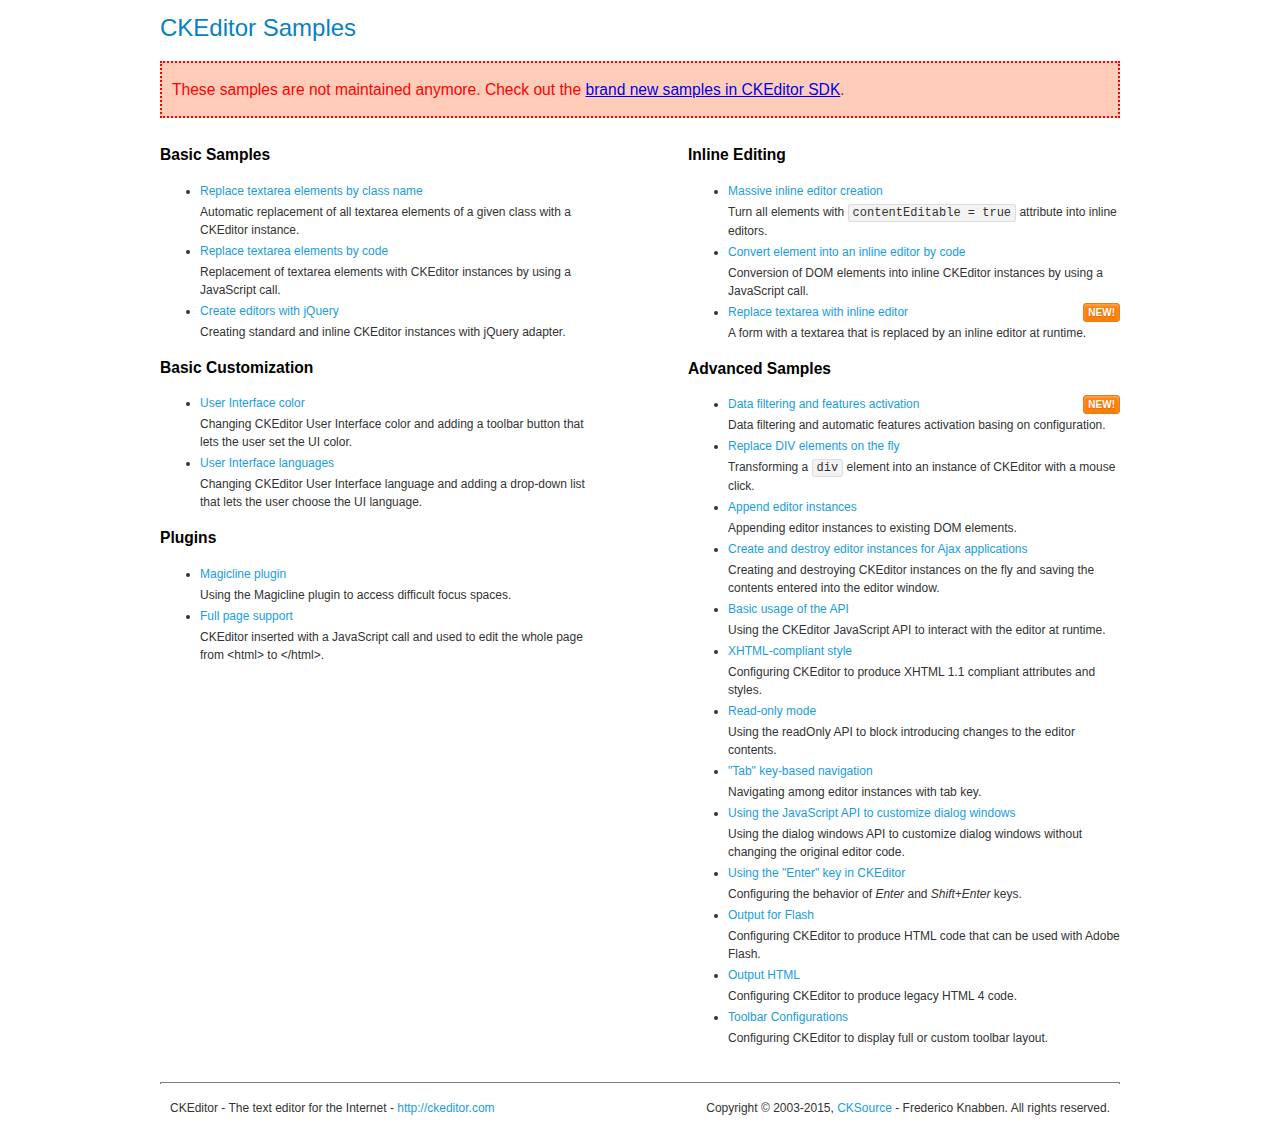
<file: modules/ckeditor/ckeditor/samples/old/index.html>
<!DOCTYPE html>
<!--
Copyright (c) 2003-2015, CKSource - Frederico Knabben. All rights reserved.
For licensing, see LICENSE.md or http://ckeditor.com/license
-->
<html>
<head>
	<meta charset="utf-8">
	<title>CKEditor Samples</title>
	<link rel="stylesheet" href="sample.css">
</head>
<body>
	<h1 class="samples">
		CKEditor Samples
	</h1>
	<div class="warning deprecated">
		These samples are not maintained anymore. Check out the <a href="http://sdk.ckeditor.com/">brand new samples in CKEditor SDK</a>.
	</div>
	<div class="twoColumns">
		<div class="twoColumnsLeft">
			<h2 class="samples">
				Basic Samples
			</h2>
			<dl class="samples">
				<dt><a class="samples" href="replacebyclass.html">Replace textarea elements by class name</a></dt>
				<dd>Automatic replacement of all textarea elements of a given class with a CKEditor instance.</dd>

				<dt><a class="samples" href="replacebycode.html">Replace textarea elements by code</a></dt>
				<dd>Replacement of textarea elements with CKEditor instances by using a JavaScript call.</dd>

				<dt><a class="samples" href="jquery.html">Create editors with jQuery</a></dt>
				<dd>Creating standard and inline CKEditor instances with jQuery adapter.</dd>
			</dl>

			<h2 class="samples">
				Basic Customization
			</h2>
			<dl class="samples">
				<dt><a class="samples" href="uicolor.html">User Interface color</a></dt>
				<dd>Changing CKEditor User Interface color and adding a toolbar button that lets the user set the UI color.</dd>

				<dt><a class="samples" href="uilanguages.html">User Interface languages</a></dt>
				<dd>Changing CKEditor User Interface language and adding a drop-down list that lets the user choose the UI language.</dd>
			</dl>


			<h2 class="samples">Plugins</h2>
<dl class="samples">
<dt><a class="samples" href="magicline/magicline.html">Magicline plugin</a></dt>
<dd>Using the Magicline plugin to access difficult focus spaces.</dd>

<dt><a class="samples" href="wysiwygarea/fullpage.html">Full page support</a></dt>
<dd>CKEditor inserted with a JavaScript call and used to edit the whole page from &lt;html&gt; to &lt;/html&gt;.</dd>
</dl>
		</div>
		<div class="twoColumnsRight">
			<h2 class="samples">
				Inline Editing
			</h2>
			<dl class="samples">
				<dt><a class="samples" href="inlineall.html">Massive inline editor creation</a></dt>
				<dd>Turn all elements with <code>contentEditable = true</code> attribute into inline editors.</dd>

				<dt><a class="samples" href="inlinebycode.html">Convert element into an inline editor by code</a></dt>
				<dd>Conversion of DOM elements into inline CKEditor instances by using a JavaScript call.</dd>

				<dt><a class="samples" href="inlinetextarea.html">Replace textarea with inline editor</a> <span class="new">New!</span></dt>
				<dd>A form with a textarea that is replaced by an inline editor at runtime.</dd>

				
			</dl>

			<h2 class="samples">
				Advanced Samples
			</h2>
			<dl class="samples">
				<dt><a class="samples" href="datafiltering.html">Data filtering and features activation</a> <span class="new">New!</span></dt>
				<dd>Data filtering and automatic features activation basing on configuration.</dd>

				<dt><a class="samples" href="divreplace.html">Replace DIV elements on the fly</a></dt>
				<dd>Transforming a <code>div</code> element into an instance of CKEditor with a mouse click.</dd>

				<dt><a class="samples" href="appendto.html">Append editor instances</a></dt>
				<dd>Appending editor instances to existing DOM elements.</dd>

				<dt><a class="samples" href="ajax.html">Create and destroy editor instances for Ajax applications</a></dt>
				<dd>Creating and destroying CKEditor instances on the fly and saving the contents entered into the editor window.</dd>

				<dt><a class="samples" href="api.html">Basic usage of the API</a></dt>
				<dd>Using the CKEditor JavaScript API to interact with the editor at runtime.</dd>

				<dt><a class="samples" href="xhtmlstyle.html">XHTML-compliant style</a></dt>
				<dd>Configuring CKEditor to produce XHTML 1.1 compliant attributes and styles.</dd>

				<dt><a class="samples" href="readonly.html">Read-only mode</a></dt>
				<dd>Using the readOnly API to block introducing changes to the editor contents.</dd>

				<dt><a class="samples" href="tabindex.html">"Tab" key-based navigation</a></dt>
				<dd>Navigating among editor instances with tab key.</dd>


				
<dt><a class="samples" href="dialog/dialog.html">Using the JavaScript API to customize dialog windows</a></dt>
<dd>Using the dialog windows API to customize dialog windows without changing the original editor code.</dd>

<dt><a class="samples" href="enterkey/enterkey.html">Using the &quot;Enter&quot; key in CKEditor</a></dt>
<dd>Configuring the behavior of <em>Enter</em> and <em>Shift+Enter</em> keys.</dd>

<dt><a class="samples" href="htmlwriter/outputforflash.html">Output for Flash</a></dt>
<dd>Configuring CKEditor to produce HTML code that can be used with Adobe Flash.</dd>

<dt><a class="samples" href="htmlwriter/outputhtml.html">Output HTML</a></dt>
<dd>Configuring CKEditor to produce legacy HTML 4 code.</dd>

<dt><a class="samples" href="toolbar/toolbar.html">Toolbar Configurations</a></dt>
<dd>Configuring CKEditor to display full or custom toolbar layout.</dd>

			</dl>
		</div>
	</div>
	<div id="footer">
		<hr>
		<p>
			CKEditor - The text editor for the Internet - <a class="samples" href="http://ckeditor.com/">http://ckeditor.com</a>
		</p>
		<p id="copy">
			Copyright &copy; 2003-2015, <a class="samples" href="http://cksource.com/">CKSource</a> - Frederico Knabben. All rights reserved.
		</p>
	</div>
</body>
</html>
</file>
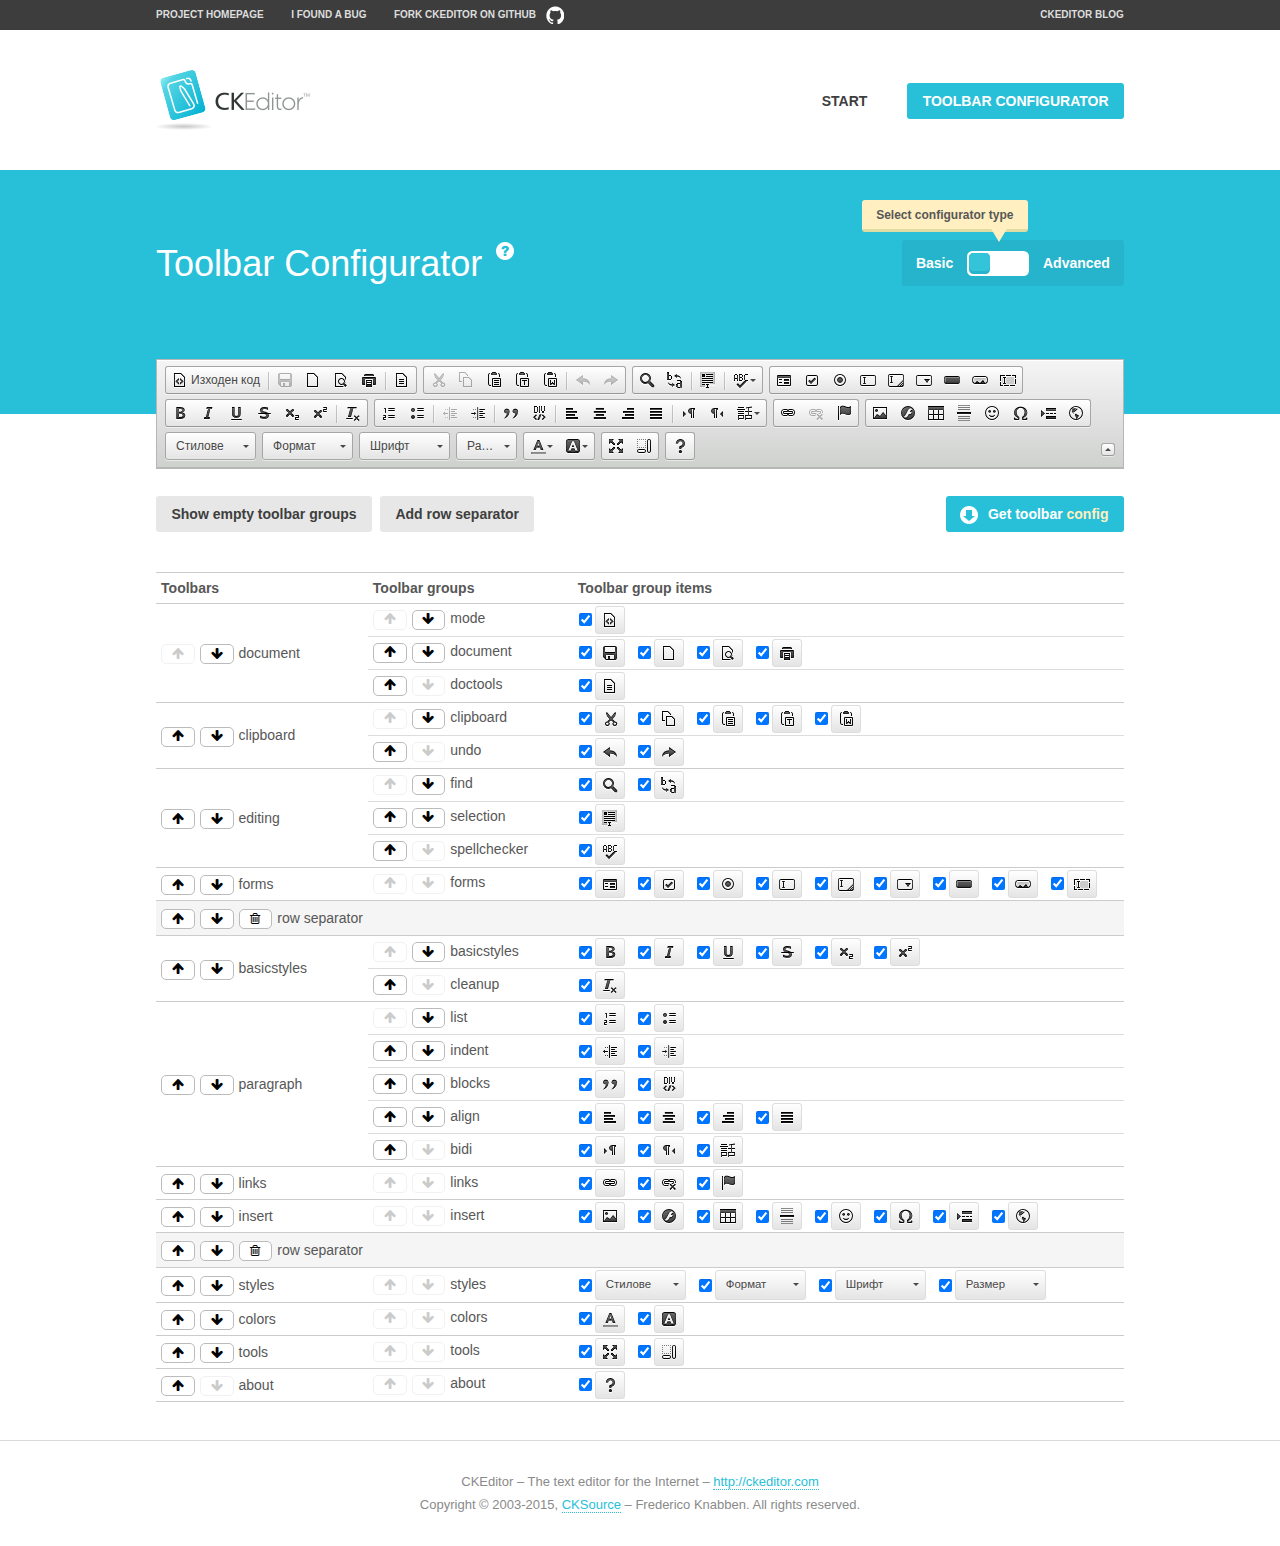
<file: modules/ckeditor/ckeditor/samples/toolbarconfigurator/index.html>
<!DOCTYPE html>
<!--
Copyright (c) 2003-2015, CKSource - Frederico Knabben. All rights reserved.
For licensing, see LICENSE.md or http://ckeditor.com/license
-->
<!--[if IE 8]><html class="ie8"><![endif]-->
<!--[if gt IE 8]><html><![endif]-->
<!--[if !IE]><!--><html><!--<![endif]-->
<head>
	<meta charset="utf-8">
	<title>Toolbar Configurator</title>
	<script src="../../ckeditor.js"></script>
	<script>
		if ( CKEDITOR.env.ie && CKEDITOR.env.version < 9 )
			CKEDITOR.tools.enableHtml5Elements( document );
	</script>
	<link rel="stylesheet" href="lib/codemirror/codemirror.css">
	<link rel="stylesheet" href="lib/codemirror/show-hint.css">
	<link rel="stylesheet" href="lib/codemirror/neo.css">
	<link rel="stylesheet" href="css/fontello.css">
	<link rel="stylesheet" href="../css/samples.css">
</head>
<body id="toolbar">

<nav class="navigation-a">
	<div class="grid-container">
		<ul class="navigation-a-left grid-width-70">
			<li><a href="http://ckeditor.com">Project Homepage</a></li>
			<li><a href="http://dev.ckeditor.com/">I found a bug</a></li>
			<li><a href="http://github.com/ckeditor/ckeditor-dev" class="icon-pos-right icon-navigation-a-github">Fork CKEditor on GitHub</a></li>
		</ul>
		<ul class="navigation-a-right grid-width-30">
			<li><a href="http://ckeditor.com/blog-list">CKEditor Blog</a></li>
		</ul>
	</div>
</nav>

<header class="header-a">
	<div class="grid-container">
		<h1 class="header-a-logo grid-width-30">
			<a href="../index.html"><img src="../img/logo.png" alt="CKEditor Logo"></a>
		</h1>
		<nav class="navigation-b grid-width-70">
			<ul>
				<li><a href="../index.html"  class="button-a">Start</a></li>
				<li><a href="index.html"  class="button-a button-a-background">Toolbar configurator</a></li>
			</ul>
		</nav>
	</div>
</header>

<main>
	<div class="adjoined-top">
		<div class="grid-container">
			<div class="content grid-width-100">
				<div class="grid-container-nested">
					<h1 class="grid-width-60">
						Toolbar Configurator
						<a href="#help-content" type="button" title="Configurator help" id="help" class="button-a button-a-background button-a-no-text icon-pos-left icon-question-mark">Help</a>
					</h1>

					<div class="grid-width-40 grid-switch-magic">
						<div class="switch">
							<span class="balloon-a balloon-a-se">Select configurator type</span>
							<input type="radio" name="radio" data-num="1" id="radio-basic" />
							<input type="radio" name="radio" data-num="2" id="radio-advanced" />
							<label data-for="1" for="radio-basic">Basic</label>
							<span class="switch-inner">
								<span class="handler"></span>
							</span>
							<label data-for="2" for="radio-advanced">Advanced</label>
						</div>
					</div>
				</div>
			</div>
		</div>
	</div>
	<div class="adjoined-bottom">
		<div class="grid-container">
			<div class="grid-width-100">
				<div class="editors-container">
					<div id="editor-basic"></div>
					<div id="editor-advanced"></div>
				</div>
			</div>
		</div>
	</div>

	<div class="grid-container configurator">
		<div class="content grid-width-100">
			<div class="configurator">
				<div>
					<div id="toolbarModifierWrapper"></div>
				</div>
			</div>
		</div>
	</div>

	<div id="help-content">
		<div class="grid-container">
			<div class="grid-width-100">
				<h2>What Am I Doing Here?</h2>

				<div class="grid-container grid-container-nested">
					<div class="basic">
						<div class="grid-width-50">
							<p>Arrange <a href="http://docs.ckeditor.com/#!/api/CKEDITOR.config-cfg-toolbarGroups">toolbar groups</a>, toggle <a href="http://docs.ckeditor.com/#!/api/CKEDITOR.config-cfg-removeButtons">button visibility</a> according to your needs and get your toolbar configuration.</p>
							<p>You can replace the content of the <a href="../../config.js"><code>config.js</code></a> file with the generated configuration. If you already set some configuration options you will need to merge both configurations.</p>
						</div>
						<div class="grid-width-50">
							<p>Read more about different ways of <a href="http://docs.ckeditor.com/#!/guide/dev_configuration">setting configuration</a> and do not forget about <strong>clearing browser cache</strong>.</p>
							<p>Arranging toolbar groups is the recommended way of configuring the toolbar, but if you need more freedom you can use the <a href="#advanced">advanced configurator</a>.</p>
						</div>
					</div>
					<div class="advanced" style="display: none;">
						<div class="grid-width-50">
							<p>With this code editor you can edit your <a href="http://docs.ckeditor.com/#!/api/CKEDITOR.config-cfg-toolbar">toolbar configuration</a> live.</p>
							<p>You can replace the content of the <a href="../../config.js"><code>config.js</code></a> file with the generated configuration. If you already set some configuration options you will need to merge both configurations.</p>
						</div>
						<div class="grid-width-50">
							<p>Read more about different ways of <a href="http://docs.ckeditor.com/#!/guide/dev_configuration">setting configuration</a> and do not forget about <strong>clearing browser cache</strong>.</p>
						</div>
					</div>
				</div>

				<p class="grid-container grid-container-nested">
					<button type="button" class="help-content-close grid-width-100 button-a button-a-background">Got it. Let's play!</button>
				</p>
			</div>
		</div>
	</div>
</main>

<footer class="footer-a grid-container">
	<p class="grid-width-100">
		CKEditor &ndash; The text editor for the Internet &ndash; <a class="samples" href="http://ckeditor.com/">http://ckeditor.com</a>
	</p>
	<p class="grid-width-100" id="copy">
		Copyright &copy; 2003-2015, <a class="samples" href="http://cksource.com/">CKSource</a> &ndash; Frederico Knabben. All rights reserved.
	</p>
</footer>

<script src="lib/codemirror/codemirror.js"></script>
<script src="lib/codemirror/javascript.js"></script>
<script src="lib/codemirror/show-hint.js"></script>

<script src="js/fulltoolbareditor.js"></script>
<script src="js/abstracttoolbarmodifier.js"></script>
<script src="js/toolbarmodifier.js"></script>
<script src="js/toolbartextmodifier.js"></script>
<script src="../js/sf.js"></script>

<script>
	( function() {
		'use strict';

		var mode = ( window.location.hash.substr( 1 ) === 'advanced' ) ? 'advanced' : 'basic',
			configuratorSection = CKEDITOR.document.findOne( 'main > .grid-container.configurator' ),
			basicInstruction = CKEDITOR.document.findOne( '#help-content .basic' ),
			advancedInstruction = CKEDITOR.document.findOne( '#help-content .advanced' ),

			// Configurator mode switcher.
			modeSwitchBasic = CKEDITOR.document.getById( 'radio-basic' ),
			modeSwitchAdvanced = CKEDITOR.document.getById( 'radio-advanced' );

		// Initial setup
		function updateSwitcher() {
			if ( mode === 'advanced' ) {
				modeSwitchAdvanced.$.checked = true;
			} else {
				modeSwitchBasic.$.checked = true;
			}
		}

		updateSwitcher();

		CKEDITOR.document.getWindow().on( 'hashchange', function( e ) {
			var hash = window.location.hash.substr( 1 );
			if ( !( hash === 'advanced' || hash === 'basic' ) ) {
				return;
			}
			mode = hash;
			onToolbarsDone( mode );
		} );

		CKEDITOR.document.getWindow().on( 'resize', function() {
			updateToolbar( ( mode === 'basic' ? toolbarModifier : toolbarTextModifier )[ 'editorInstance' ] );
		} );

		function onRefresh( modifier ) {
			modifier = modifier || this;

			if ( mode === 'basic' && modifier instanceof ToolbarConfigurator.ToolbarTextModifier ) {
				return;
			}

			// CodeMirror container becomes visible, so we need to refresh and to avoid rendering problems.
			if ( mode === 'advanced' && modifier instanceof ToolbarConfigurator.ToolbarTextModifier ) {
				modifier.codeContainer.refresh();
			}

			updateToolbar( modifier.editorInstance );
		}

		function updateToolbar( editor ) {
			var editorContainer = editor.container;

			// Not always editor is loaded.
			if ( !editorContainer ) {
				return;
			}

			var displayStyle = editorContainer.getStyle( 'display' );

			editorContainer.setStyle( 'display', 'block' );

			var newHeight = editorContainer.getSize( 'height' );

			var newMarginTop = parseInt( editorContainer.getComputedStyle( 'margin-top' ), 10 );
			newMarginTop = ( isNaN( newMarginTop ) ? 0 : Number( newMarginTop ) );

			var newMarginBottom = parseInt( editorContainer.getComputedStyle( 'margin-bottom' ), 10 );
			newMarginBottom = ( isNaN( newMarginBottom ) ? 0 : Number( newMarginBottom ) );

			var result = newHeight + newMarginTop + newMarginBottom;

			editorContainer.setStyle( 'display', displayStyle );

			editor.container.getAscendant( 'div' ).setStyle( 'height', result + 'px' );
		}

		var toolbarModifier = new ToolbarConfigurator.ToolbarModifier( 'editor-basic' );

		var done = 0;
		toolbarModifier.init( onToolbarInit );
		toolbarModifier.onRefresh = onRefresh;

		CKEDITOR.document.getById( 'toolbarModifierWrapper' ).append( toolbarModifier.mainContainer );

		var toolbarTextModifier = new ToolbarConfigurator.ToolbarTextModifier( 'editor-advanced' );
		toolbarTextModifier.init( onToolbarInit );
		toolbarTextModifier.onRefresh = onRefresh;

		function onToolbarInit() {
			if ( ++done === 2 ) {
				onToolbarsDone();

				positionSticky.watch( CKEDITOR.document.findOne( '.toolbar' ), function() {
					return mode === 'advanced';
				} );
			}
		}

		function onToolbarsDone() {
			if ( mode === 'basic' ) {
				toggleModeBasic( false );
			} else {
				toggleModeAdvanced( false );
			}

			updateSwitcher();

			setTimeout( function() {
				CKEDITOR.document.findOne( '.editors-container' ).addClass( 'active' );
				CKEDITOR.document.findOne( '#toolbarModifierWrapper' ).addClass( 'active' );
			}, 200 );
		}

		CKEDITOR.document.getById( 'toolbarModifierWrapper' ).append( toolbarTextModifier.mainContainer );

		function toogleModeSwitch( onElement, offElement, onModifier, offModifier ) {
			onElement.addClass( 'fancy-button-active' );
			offElement.removeClass( 'fancy-button-active' );

			onModifier.showUI();
			offModifier.hideUI();
		}

		function toggleModeBasic( callOnRefresh ) {
			callOnRefresh = ( callOnRefresh !== false );
			mode = 'basic';
			window.location.hash = '#basic';
			toogleModeSwitch( modeSwitchBasic, modeSwitchAdvanced, toolbarModifier, toolbarTextModifier );

			configuratorSection.removeClass( 'freed-width' );
			basicInstruction.show();
			advancedInstruction.hide();

			callOnRefresh && onRefresh( toolbarModifier );
		}

		function toggleModeAdvanced( callOnRefresh ) {
			callOnRefresh = ( callOnRefresh !== false );
			mode = 'advanced';
			window.location.hash = '#advanced';
			toogleModeSwitch( modeSwitchAdvanced, modeSwitchBasic, toolbarTextModifier, toolbarModifier );

			configuratorSection.addClass( 'freed-width' );
			advancedInstruction.show();
			basicInstruction.hide();

			callOnRefresh && onRefresh( toolbarTextModifier );
		}

		modeSwitchBasic.on( 'click', toggleModeBasic );
		modeSwitchAdvanced.on( 'click', toggleModeAdvanced );

		//
		// Position:sticky for the toolbar.
		//

		// Will make elements behave like they were styled with position:sticky.
		var positionSticky = {
			// Store object: {
			// 		element: CKEDITOR.dom.element, // Element which will float.
			// 		placeholder: CKEDITOR.dom.element, // Placeholder which is place to prevent page bounce.
			// 		isFixed: boolean // Whether element float now.
			// }
			watched: [],

			active: [],

			staticContainer: null,

			init: function() {
				var element = CKEDITOR.dom.element.createFromHtml(
					'<div class="staticContainer">' +
						'<div class="grid-container" >' +
							'<div class="grid-width-100">' +
								'<div class="inner"></div>' +
							'</div>' +
						'</div>' +
					'</div>' );

				this.staticContainer = element.findOne( '.inner' );

				CKEDITOR.document.getBody().append( element );
			},

			watch: function( element, preventFunc ) {
				this.watched.push( {
					element: element,
					placeholder: new CKEDITOR.dom.element( 'div' ),
					isFixed: false,
					preventFunc: preventFunc
				} );
			},

			checkAll: function() {
				for ( var i = 0; i < this.watched.length; i++ ) {
					this.check( this.watched[ i ] );
				}
			},

			check: function( element ) {
				var isFixed = element.isFixed;
				var shouldBeFixed = this.shouldBeFixed( element );

				// Nothing to be done.
				if ( isFixed === shouldBeFixed ) {
					return;
				}

				var placeholder = element.placeholder;

				if ( isFixed ) {
					// Unfixing.

					element.element.insertBefore( placeholder );
					placeholder.remove();

					element.element.removeStyle( 'margin' );

					this.active.splice( CKEDITOR.tools.indexOf( this.active, element ), 1 );

				} else {
					// Fixing.
					placeholder.setStyle( 'width', element.element.getSize( 'width' ) + 'px' );
					placeholder.setStyle( 'height', element.element.getSize( 'height' ) + 'px' );
					placeholder.setStyle( 'margin-bottom', element.element.getComputedStyle( 'margin-bottom' ) );
					placeholder.setStyle( 'display', element.element.getComputedStyle( 'display' ) );
					placeholder.insertAfter( element.element );

					this.staticContainer.append( element.element );

					this.active.push( element );
				}

				element.isFixed = !element.isFixed;
			},

			shouldBeFixed: function( element ) {
				if ( element.preventFunc && element.preventFunc() ) {
					return false;
				}

				// If element is already fixed we are checking it's placeholder.
				var related = ( element.isFixed ? element.placeholder : element.element ),
					clientRect = related.$.getBoundingClientRect(),
					staticHeight = this.staticContainer.getSize('height' ),
					elemHeight = element.element.getSize( 'height' );

				if ( element.isFixed ) {
					return ( clientRect.top + elemHeight < staticHeight );
				} else {
					return ( clientRect.top < staticHeight );
				}
			}
		};

		positionSticky.init();

		CKEDITOR.document.getWindow().on( 'scroll',
			new CKEDITOR.tools.eventsBuffer( 100, positionSticky.checkAll, positionSticky ).input
		);

		// Make the toolbar sticky.
		positionSticky.watch( CKEDITOR.document.findOne( '.editors-container' ) );

		// Help button and help-content.
		( function() {
			var helpButton = CKEDITOR.document.getById( 'help' ),
				helpContent = CKEDITOR.document.getById( 'help-content' );

			// Don't show help button on IE8 because it's unsupported by Pico Modal.
			if ( CKEDITOR.env.ie && CKEDITOR.env.version == 8 ) {
				helpButton.hide();
			} else {
				// Display help modal when the button is clicked.
				helpButton.on( 'click', function( evt ) {
					SF.modal( {
						// Clone modal content from DOM.
						content: helpContent.getHtml(),

						afterCreate: function( modal ) {
							// Enable modal content button to close the modal.
							new CKEDITOR.dom.element( modal.modalElem() ).findOne( '.help-content-close' ).once( 'click', modal.close );
						}
					} ).show();
				} );
			}
		} )();
	} )();
</script>
</body>
</html>
</file>
<file: modules/ckeditor/ckeditor/samples/css/samples.css>
/**
 * @license Copyright (c) 2003-2015, CKSource - Frederico Knabben. All rights reserved.
 * For licensing, see LICENSE.md or http://ckeditor.com/license
 */
@media (max-width: 900px) {
  .global-is-mobile-hidden {
    display: none !important;
  }
}
article,
aside,
details,
figcaption,
figure,
footer,
header,
hgroup,
main,
menu,
nav,
section {
  display: block;
}
body,
html {
  margin: 0;
  padding: 0;
  font: 16px / 1.8 Arial, 'Helvetica Neue', Helvetica, sans-serif;
  font-weight: 300;
  color: #575757;
}
.grid-width-10 {
  width: 10%;
}
.grid-width-20 {
  width: 20%;
}
.grid-width-30 {
  width: 30%;
}
.grid-width-40 {
  width: 40%;
}
.grid-width-50 {
  width: 50%;
}
.grid-width-60 {
  width: 60%;
}
.grid-width-70 {
  width: 70%;
}
.grid-width-80 {
  width: 80%;
}
.grid-width-90 {
  width: 90%;
}
.grid-width-100 {
  width: 100%;
}
@media (max-width: 900px) {
  .grid-width-10,
  .grid-width-20,
  .grid-width-30,
  .grid-width-40,
  .grid-width-50,
  .grid-width-60,
  .grid-width-70,
  .grid-width-80,
  .grid-width-90,
  .grid-width-100 {
    width: 100%;
  }
}
*[class*="grid-width"] {
  -webkit-box-sizing: border-box;
  -moz-box-sizing: border-box;
  box-sizing: border-box;
  padding-left: 4%;
  padding-right: 4%;
  float: left;
}
*[class*="grid-width"]:after,
.grid-container:after,
*[class*="grid-width"]:before,
.grid-container:before {
  content: '';
  display: block;
  overflow: hidden;
  visibility: hidden;
  font-size: 0;
  line-height: 0;
  width: 0;
  height: 0;
}
*[class*="grid-width"]:after,
.grid-container:after {
  clear: both;
}
.grid-container {
  -webkit-box-sizing: border-box;
  -moz-box-sizing: border-box;
  box-sizing: border-box;
  margin-left: auto;
  margin-right: auto;
}
.grid-container-nested *[class*="grid-width"]:first-child {
  padding-left: 0;
}
.grid-container-nested *[class*="grid-width"]:last-child {
  padding-right: 0;
}
@media (max-width: 900px) {
  .grid-container-nested *[class*="grid-width"]:first-child {
    padding-left: 4%;
  }
  .grid-container-nested *[class*="grid-width"]:last-child {
    padding-right: 4%;
  }
}
.header-a {
  min-height: 140px;
  overflow: hidden;
}
.header-a .header-a-logo {
  margin: 40px 0 0;
}
@media (max-width: 900px) {
  .header-a .header-a-logo {
    text-align: center;
  }
}
.header-a .header-a-logo img {
  border: transparent;
}
.navigation-a {
  height: 30px;
  background: #3d3d3d;
  position: absolute;
  left: 0;
  right: 0;
  top: 0;
  padding: 0;
  overflow: hidden;
}
@media (max-width: 900px) {
  .navigation-a {
    text-align: center;
  }
}
.navigation-a ul {
  list-style: none;
  margin: 0;
  overflow: hidden;
}
.navigation-a ul li,
.navigation-a ul li a {
  display: inline-block;
}
@media (max-width: 900px) {
  .navigation-a ul {
    width: auto;
    text-overflow: ellipsis;
    white-space: nowrap;
    display: inline-block;
    float: none;
  }
  .navigation-a ul:before,
  .navigation-a ul:after {
    display: none;
  }
}
.navigation-a ul.navigation-a-left {
  text-align: left;
}
@media (max-width: 900px) {
  .navigation-a ul.navigation-a-left {
    padding-right: 0;
  }
}
.navigation-a ul.navigation-a-right {
  text-align: right;
}
@media (max-width: 900px) {
  .navigation-a ul.navigation-a-right {
    padding-left: 23px;
  }
}
.navigation-a ul li + li {
  margin-left: 23px;
}
.navigation-a ul li a {
  font-size: 10px;
  font-size: 0.625rem;
  line-height: 18px;
  line-height: 1.13rem;
  line-height: 30px;
  float: left;
  color: #dddddd;
  font-weight: bold;
  text-decoration: none;
  text-transform: uppercase;
}
.navigation-a ul li a:hover {
  cursor: pointer;
  color: #ffffff;
}
.icon-navigation-a-github:before,
.icon-navigation-a-github:after {
  background-image: url("[data-uri]");
}
.navigation-b {
  text-align: right;
  margin: 52px 0 0;
  overflow: visible;
}
@media (max-width: 900px) {
  .navigation-b {
    text-align: center;
    margin-top: 20px;
    padding: 0;
  }
}
.navigation-b ul {
  padding: 0;
  list-style: none;
  margin: 0;
  overflow: visible;
}
.navigation-b ul li,
.navigation-b ul li a {
  display: inline-block;
}
@media (max-width: 900px) {
  .navigation-b ul {
    display: table;
    width: 100%;
    padding-bottom: 1.5em;
  }
}
@media (max-width: 900px) {
  .navigation-b ul li {
    display: table-row;
  }
}
.navigation-b ul li + li {
  margin-left: 20px;
}
@media (max-width: 900px) {
  .navigation-b ul li + li {
    margin-left: 0;
  }
}
.navigation-b ul li a {
  -webkit-box-sizing: border-box;
  -moz-box-sizing: border-box;
  box-sizing: border-box;
  text-transform: uppercase;
  text-decoration: none;
  outline: none;
}
@media (max-width: 900px) {
  .navigation-b ul li a {
    width: 100%;
    -webkit-border-radius: 0;
    -webkit-background-clip: padding-box;
    -moz-border-radius: 0;
    -moz-background-clip: padding;
    border-radius: 0;
    background-clip: padding-box;
  }
}
.footer-a {
  font-size: 13px;
  font-size: 0.8125rem;
  line-height: 23.4px;
  line-height: 1.46rem;
  padding-top: 2.25em;
  padding-bottom: 2.25em;
  overflow: hidden;
  color: #8a8a8a;
}
.footer-a a {
  color: #27c0d8;
  text-decoration: none;
  border-bottom: 1px dotted #27c0d8;
}
.footer-a a:hover {
  color: #23adc2;
}
.footer-a p {
  margin: 0;
  display: inline-block;
  text-align: center;
}
.content {
  font-size: 14px;
  font-size: 0.875rem;
  line-height: 25.2px;
  line-height: 1.57rem;
  overflow: hidden;
  padding-top: 1.5em;
  padding-bottom: 1.5em;
}
.content p {
  margin: 0.75em 0;
}
.content ul,
.content ol,
.content pre,
.content blockquote,
.content textarea:not([class^="cke"]),
.content .cke {
  margin: 1.875em 0;
}
.content code,
.content kbd {
  -webkit-border-radius: 3px;
  -webkit-background-clip: padding-box;
  -moz-border-radius: 3px;
  -moz-background-clip: padding;
  border-radius: 3px;
  background-clip: padding-box;
  padding: 3px 4px;
}
.content pre,
.content code,
.content kbd,
.content blockquote {
  background: #f5f5f5;
}
.content blockquote,
.content pre {
  background: none;
  border-left: 4px solid #27c0d8;
  padding: 1.5em 2.25em;
}
.content p a,
.content ul a,
.content ol a,
.content blockquote a,
.content h1 a,
.content h2 a,
.content h3 a,
.content h4 a,
.content h5 a {
  color: #27c0d8;
  text-decoration: none;
  border-bottom: 1px dotted #27c0d8;
}
.content p a:hover,
.content ul a:hover,
.content ol a:hover,
.content blockquote a:hover,
.content h1 a:hover,
.content h2 a:hover,
.content h3 a:hover,
.content h4 a:hover,
.content h5 a:hover {
  color: #23adc2;
}
.content h1,
.content h2,
.content h3,
.content h4,
.content h5 {
  color: #000;
  font-weight: 100;
}
.content h1 code,
.content h2 code,
.content h3 code,
.content h4 code,
.content h5 code,
.content h1 kbd,
.content h2 kbd,
.content h3 kbd,
.content h4 kbd,
.content h5 kbd {
  font-size: inherit;
}
.content h1 a.content-heading-anchor,
.content h2 a.content-heading-anchor,
.content h3 a.content-heading-anchor,
.content h4 a.content-heading-anchor,
.content h5 a.content-heading-anchor {
  font-weight: 100;
  vertical-align: middle;
  opacity: 0;
  border: 0;
}
.content h1:hover a.content-heading-anchor,
.content h2:hover a.content-heading-anchor,
.content h3:hover a.content-heading-anchor,
.content h4:hover a.content-heading-anchor,
.content h5:hover a.content-heading-anchor {
  opacity: 1;
}
.content h1:target a,
.content h2:target a,
.content h3:target a,
.content h4:target a,
.content h5:target a {
  -webkit-animation: targetLinkOpacity 0.5s linear alternate;
  -moz-animation: targetLinkOpacity 0.5s linear alternate;
  -o-animation: targetLinkOpacity 0.5s linear alternate;
  animation: targetLinkOpacity 0.5s linear alternate;
  opacity: 1;
}
.content input,
.content select,
.content textarea:not([class^="cke"]) {
  -webkit-border-radius: 3px;
  -webkit-background-clip: padding-box;
  -moz-border-radius: 3px;
  -moz-background-clip: padding;
  border-radius: 3px;
  background-clip: padding-box;
  -webkit-box-shadow: inset 0 1px 1px rgba(0, 0, 0, 0.08);
  -moz-box-shadow: inset 0 1px 1px rgba(0, 0, 0, 0.08);
  box-shadow: inset 0 1px 1px rgba(0, 0, 0, 0.08);
  font: inherit;
  color: inherit;
  border: 1px solid #d9d9d9;
  padding: .2em .5em;
}
.content input:focus,
.content select:focus,
.content textarea:not([class^="cke"]):focus {
  border-color: #66afe9;
  outline: 0;
  -webkit-box-shadow: inset 0 1px 1px rgba(0, 0, 0, 0.08), 0 0 8px #93c6ef;
  -moz-box-shadow: inset 0 1px 1px rgba(0, 0, 0, 0.08), 0 0 8px #93c6ef;
  box-shadow: inset 0 1px 1px rgba(0, 0, 0, 0.08), 0 0 8px #93c6ef;
}
.content abbr {
  border-bottom: 1px dotted #666;
  cursor: pointer;
}
.content blockquote {
  font-style: italic;
  font-family: Georgia, Times, "Times New Roman", serif;
  font-size: 16px;
  font-size: 1rem;
  line-height: 28.8px;
  line-height: 1.8rem;
}
.content em {
  font-style: italic;
}
.content h1 {
  font-size: 36px;
  font-size: 2.25rem;
  line-height: 64.8px;
  line-height: 4.05rem;
  margin: 1.125em 0 0;
}
.content h2 {
  font-size: 27.2px;
  font-size: 1.7rem;
  line-height: 48.96px;
  line-height: 3.06rem;
  margin: 0.9em 0 0;
}
.content h3 {
  font-size: 24px;
  font-size: 1.5rem;
  line-height: 43.2px;
  line-height: 2.7rem;
  font-weight: 500;
  margin: 0.75em 0 0;
}
.content h4 {
  font-size: 19.2px;
  font-size: 1.2rem;
  line-height: 34.56px;
  line-height: 2.16rem;
  font-weight: 500;
  margin: 0.75em 0 0;
}
.content h5 {
  font-size: 17.6px;
  font-size: 1.1rem;
  line-height: 31.68px;
  line-height: 1.98rem;
  font-weight: 500;
  margin: 0.75em 0 0;
}
.content hr {
  border: 0;
  border-top: 4px solid #d9d9d9;
  margin: 1.5em 0;
}
.content input[type="text"] {
  height: 1.8em;
  line-height: 1.8em;
}
.content input[type="button"] {
  -webkit-appearance: button;
  -moz-appearance: button;
  appearance: button;
}
.content kbd {
  font-size: 12px;
  font-size: 0.75rem;
  line-height: 21.6px;
  line-height: 1.35rem;
  font-family: Arial, 'Helvetica Neue', Helvetica, sans-serif;
  padding: 2px 6px;
  -webkit-box-shadow: 0 0 4px #ffffff inset, 0 2px 0 #d9d9d9;
  -moz-box-shadow: 0 0 4px #ffffff inset, 0 2px 0 #d9d9d9;
  box-shadow: 0 0 4px #ffffff inset, 0 2px 0 #d9d9d9;
}
.content p img {
  vertical-align: middle;
}
.content p pre {
  padding: 1.5em;
}
.content pre {
  padding: 0;
  border: 0;
  tab-size: 4;
  -o-tab-size: 4;
  -moz-tab-size: 4;
}
.content pre,
.content code {
  font-size: 11.89px;
  font-size: 0.743rem;
  line-height: 21.4px;
  line-height: 1.34rem;
  font-family: Consolas, Menlo, Monaco, Lucida Console, Liberation Mono, DejaVu Sans Mono, Bitstream Vera Sans Mono, Courier New, monospace, serif;
}
.content pre a,
.content code a {
  border: 0;
}
.content pre code {
  padding: 0.75em;
  display: block;
}
.content strong {
  color: #000;
}
.content ul ul,
.content ol ul,
.content ul ol,
.content ol ol {
  margin: 0.75em 0;
}
.content ul li,
.content ol li {
  font-size: 14px;
  font-size: 0.875rem;
  line-height: 30.24px;
  line-height: 1.89rem;
}
.content textarea:not([class^="cke"]) {
  width: 100%;
}
.content div.todo {
  border: 2px dotted #444;
  padding: 10px;
  margin: 60px 0 10px 0;
  /* Remove me some day */
}
.content div.todo:before {
  content: "TODO";
  font-weight: bold;
}
body a.button-a,
body button.button-a,
body input.button-a {
  -webkit-border-radius: 3px;
  -webkit-background-clip: padding-box;
  -moz-border-radius: 3px;
  -moz-background-clip: padding;
  border-radius: 3px;
  background-clip: padding-box;
  font-size: 14px;
  font-size: 0.875rem;
  line-height: 25.2px;
  line-height: 1.57rem;
  height: 36px;
  line-height: 36px;
  padding: 0 1.1em;
  font-weight: 700;
  color: #3e3e3e;
  white-space: nowrap;
  text-decoration: none;
  display: inline-block;
  cursor: pointer;
  border: 0;
  vertical-align: middle;
  margin: 1px 0;
  background: transparent;
}
body a.button-a.icon-pos-left,
body button.button-a.icon-pos-left,
body input.button-a.icon-pos-left {
  padding-left: .8em;
}
body a.button-a.icon-pos-right,
body button.button-a.icon-pos-right,
body input.button-a.icon-pos-right {
  padding-right: .8em;
}
body a.button-a.button-a-no-text,
body button.button-a.button-a-no-text,
body input.button-a.button-a-no-text {
  -webkit-border-radius: 100px;
  -webkit-background-clip: padding-box;
  -moz-border-radius: 100px;
  -moz-background-clip: padding;
  border-radius: 100px;
  background-clip: padding-box;
  width: 36px;
  padding: 0;
  text-indent: -999px;
  overflow: hidden;
  position: relative;
  text-align: center;
}
body a.button-a.button-a-no-text:before,
body button.button-a.button-a-no-text:before,
body input.button-a.button-a-no-text:before {
  position: absolute;
  left: 50%;
  top: 50%;
  margin: -9px 0 0 -9px;
}
@media (max-width: 900px) {
  body a.button-a.button-a-mobile-collapsed,
  body button.button-a.button-a-mobile-collapsed,
  body input.button-a.button-a-mobile-collapsed {
    -webkit-border-radius: 100px;
    -webkit-background-clip: padding-box;
    -moz-border-radius: 100px;
    -moz-background-clip: padding;
    border-radius: 100px;
    background-clip: padding-box;
    width: 36px;
    padding: 0;
    text-indent: -999px;
    overflow: hidden;
    position: relative;
    text-align: center;
  }
  body a.button-a.button-a-mobile-collapsed:before,
  body button.button-a.button-a-mobile-collapsed:before,
  body input.button-a.button-a-mobile-collapsed:before {
    position: absolute;
    left: 50%;
    top: 50%;
    margin: -9px 0 0 -9px;
  }
  body a.button-a.button-a-mobile-collapsed:before,
  body button.button-a.button-a-mobile-collapsed:before,
  body input.button-a.button-a-mobile-collapsed:before {
    position: absolute;
    left: 50%;
    top: 50%;
    margin: -9px 0 0 -9px;
  }
}
body a.button-a:active,
body button.button-a:active,
body input.button-a:active,
body a.button-a:hover,
body button.button-a:hover,
body input.button-a:hover {
  color: #fff;
  background: #23adc2;
}
body a.button-a:focus,
body button.button-a:focus,
body input.button-a:focus {
  border-color: #66afe9;
  outline: 0;
  -webkit-box-shadow: inset 0 1px 1px rgba(0, 0, 0, 0.075), 0 0 8px #93c6ef;
  -moz-box-shadow: inset 0 1px 1px rgba(0, 0, 0, 0.075), 0 0 8px #93c6ef;
  box-shadow: inset 0 1px 1px rgba(0, 0, 0, 0.075), 0 0 8px #93c6ef;
}
body a.button-a-soft,
body button.button-a-soft,
body input.button-a-soft {
  background: #e7e7e7;
}
body a.button-a-soft:active,
body button.button-a-soft:active,
body input.button-a-soft:active,
body a.button-a-soft:hover,
body button.button-a-soft:hover,
body input.button-a-soft:hover {
  color: #3e3e3e;
  background: #cecece;
}
body a.button-a-background,
body button.button-a-background,
body input.button-a-background,
body a.navigation-b ul li a:hover,
body button.navigation-b ul li a:hover,
body input.navigation-b ul li a:hover {
  color: #fff;
  background: #27c0d8;
}
body a.button-a-background:active,
body button.button-a-background:active,
body input.button-a-background:active,
body a.button-a-background:hover,
body button.button-a-background:hover,
body input.button-a-background:hover,
body a.navigation-b ul li a:hover:active,
body button.navigation-b ul li a:hover:active,
body input.navigation-b ul li a:hover:active,
body a.navigation-b ul li a:hover:hover,
body button.navigation-b ul li a:hover:hover,
body input.navigation-b ul li a:hover:hover {
  color: #fff;
  background: #23adc2;
}
.balloon-a {
  font-size: 12px;
  font-size: 0.75rem;
  line-height: 21.6px;
  line-height: 1.35rem;
  -webkit-border-radius: 3px;
  -webkit-background-clip: padding-box;
  -moz-border-radius: 3px;
  -moz-background-clip: padding;
  border-radius: 3px;
  background-clip: padding-box;
  border-bottom: 3px solid #d4d4d4;
  background: #ebebeb;
  display: inline-block;
  white-space: nowrap;
  padding: .4em 1.2em .2em;
  font-weight: 700;
  position: relative;
  z-index: 1000;
  text-transform: none;
  color: #575757;
}
.balloon-a:hover {
  color: #575757;
}
.balloon-a:before {
  content: '';
  width: 0;
  height: 0;
  border-style: solid;
  position: absolute;
}
.balloon-a-ne:before,
.balloon-a-nw:before {
  top: -13px;
  border-width: 0 9px 15.6px 9px;
  border-color: transparent transparent #ebebeb transparent;
}
.balloon-a-se:before,
.balloon-a-sw:before {
  bottom: -13px;
  border-width: 15.6px 9px 0 9px;
  border-color: #ebebeb transparent transparent transparent;
}
.balloon-a-nw:before,
.balloon-a-sw:before {
  left: 20px;
}
.balloon-a-ne:before,
.balloon-a-se:before {
  right: 20px;
}
.icon-pos-left:before,
.icon-pos-right:after {
  content: '';
  display: inline-block;
  width: 18px;
  height: 18px;
  vertical-align: middle;
  background-repeat: no-repeat;
}
.icon-pos-left:before {
  margin-right: 10px;
}
.icon-pos-right:after {
  margin-left: 10px;
}
.icon-download:before,
.icon-download:after {
  background-image: url("[data-uri]");
}
.icon-question-mark:before,
.icon-question-mark:after {
  background-image: url("[data-uri]");
}
.icon-close:before,
.icon-close:after {
  background-image: url("[data-uri]");
}
.ie8 .switch > * {
  vertical-align: middle;
}
.ie8 .switch input[type="radio"] {
  margin: 0 0.25em;
  display: inline-block;
}
.ie8 .switch label {
  margin-left: 0 !important;
  margin-right: 0 !important;
}
.ie8 .switch label[data-for="1"] {
  float: left;
}
.ie8 .switch label[data-for="2"] {
  float: right;
}
.ie8 .switch .switch-inner {
  display: none;
}
.switch {
  font-size: 14px;
  font-size: 0.875rem;
  line-height: 25.2px;
  line-height: 1.57rem;
  font-weight: bold;
  background-color: #27c0d8;
  overflow: hidden;
  display: inline-block;
  padding: 0.75em 0.25em;
  color: #fff;
  -webkit-border-radius: 3px;
  -webkit-background-clip: padding-box;
  -moz-border-radius: 3px;
  -moz-background-clip: padding;
  border-radius: 3px;
  background-clip: padding-box;
  position: relative;
}
.switch input[type="radio"] {
  display: none;
}
.switch label {
  position: relative;
  z-index: 2;
  float: left;
  cursor: pointer;
  padding: 0 0.75em;
}
.switch label:hover {
  text-decoration: underline;
}
.switch .switch-inner {
  float: left;
  background-color: #FFF;
  height: 1.5em;
  width: 4.125em;
  padding: 2px;
  margin: 0 0.25em;
  -webkit-border-radius: 5.5px;
  -webkit-background-clip: padding-box;
  -moz-border-radius: 5.5px;
  -moz-background-clip: padding;
  border-radius: 5.5px;
  background-clip: padding-box;
}
.switch .switch-inner .handler {
  overflow: hidden;
  position: relative;
  display: block;
  height: 1.5em;
  width: 1.5em;
  background: #25b4cb;
  -webkit-border-radius: 4.5px;
  -webkit-background-clip: padding-box;
  -moz-border-radius: 4.5px;
  -moz-background-clip: padding;
  border-radius: 4.5px;
  background-clip: padding-box;
}
.switch .switch-inner .handler:before {
  content: '';
  display: block;
  position: absolute;
  top: 0;
  right: 0;
  bottom: 3px;
  left: 0;
  background-color: #34c4da;
  -webkit-border-bottom-left-radius: 4.5px;
  -moz-border-radius-bottomleft: 4.5px;
  border-bottom-left-radius: 4.5px;
  -webkit-border-bottom-right-radius: 4.5px;
  -webkit-background-clip: padding-box;
  -moz-border-radius-bottomright: 4.5px;
  -moz-background-clip: padding;
  border-bottom-right-radius: 4.5px;
  background-clip: padding-box;
}
.switch:hover .switch-inner .handler:before {
  background: #45c9dd;
}
.switch input[data-num="2"]:checked ~ .switch-inner > .handler {
  margin-left: auto;
}
.switch input[data-num="2"]:checked ~ label[data-for="1"] {
  padding-right: 5.125em;
  margin-right: -4.375em;
}
.switch input[data-num="1"]:checked ~ label[data-for="2"] {
  padding-left: 5.125em;
  margin-left: -4.375em;
}
.toggler {
  -webkit-user-select: none;
  -moz-user-select: none;
  -ms-user-select: none;
  user-select: none;
}
.toggler label {
  cursor: pointer;
}
.toggler [data-collapse] {
  display: inherit;
}
.toggler [data-expand] {
  display: none;
}
.toggler.collapsed [data-collapse] {
  display: none;
}
.toggler.collapsed [data-expand] {
  display: inherit;
}
.toggler-container {
  overflow: hidden;
}
.toggler-container.collapsed {
  height: 0;
}
.icon-toggler-expanded:before,
.icon-toggler-collapsed:before,
.icon-toggler-expanded:after,
.icon-toggler-collapsed:after {
  background-image: url("[data-uri]");
}
.icon-toggler-expanded.icon-light:before,
.icon-toggler-collapsed.icon-light:before,
.icon-toggler-expanded.icon-light:after,
.icon-toggler-collapsed.icon-light:after {
  background-image: url("[data-uri]");
}
.icon-toggler-expanded:before,
.icon-toggler-expanded:after {
  background-position: top left;
}
.icon-toggler-collapsed:before,
.icon-toggler-collapsed:after {
  background-position: bottom left;
}
.modal {
  padding: 20px;
  border-radius: 3px;
  background-color: white;
  max-width: 700px;
  -webkit-box-sizing: border-box;
  -moz-box-sizing: border-box;
  box-sizing: border-box;
  width: 80% !important;
  top: 50% !important;
  -webkit-transform: translate(-50%, -50%) !important;
  -moz-transform: translate(-50%, -50%) !important;
  -o-transform: translate(-50%, -50%) !important;
  -ms-transform: translate(-50%, -50%) !important;
  transform: translate(-50%, -50%) !important;
}
.modal-close {
  -webkit-border-radius: 100px;
  -webkit-background-clip: padding-box;
  -moz-border-radius: 100px;
  -moz-background-clip: padding;
  border-radius: 100px;
  background-clip: padding-box;
  cursor: pointer;
  height: 18px;
  width: 18px;
  position: absolute;
  top: 10px;
  right: 10px;
  font-size: 17px;
  text-align: center;
  line-height: 19px;
  background: #cccccc;
}
main .grid-container,
header .grid-container,
.navigation-a > div,
footer > div {
  max-width: 968px;
}
.header-a {
  margin-top: 30px;
}
.footer-a {
  border-top: 1px solid #d9d9d9;
}
.adjoined-top {
  background-color: #27c0d8;
  color: #fff;
}
.adjoined-top .content h1,
.adjoined-top .content h2,
.adjoined-top .content h3,
.adjoined-top .content h4,
.adjoined-top .content h5 {
  color: #fff;
}
.adjoined-top .content p {
  font-size: 18px;
  font-size: 1.125rem;
  line-height: 32.4px;
  line-height: 2.02rem;
  font-weight: 100;
}
.adjoined-top .content p a {
  text-decoration: none;
  border-bottom: 1px dotted #fff;
  color: inherit;
}
.adjoined-top .content p a:hover {
  color: #e6e6e6;
}
.adjoined-top .content button {
  color: #fff;
}
.adjoined-top .content strong {
  color: #fff;
}
.adjoined-top .content code {
  font-size: inherit;
  color: #27c0d8;
}
.adjoined-bottom {
  position: relative;
}
.adjoined-bottom:before {
  z-index: -1;
  content: '';
  background: #27c0d8;
  position: absolute;
  top: 0;
  left: 0;
  right: 0;
  height: 50%;
}
main .grid-container,
header .grid-container,
.navigation-a > div,
footer > div {
  max-width: 1052px;
}
main .grid-container.freed-width {
  max-width: none;
}
.switch {
  background: #25b4cb;
  float: right;
  overflow: visible;
}
.switch .balloon-a {
  position: absolute;
  top: -40px;
  right: 50%;
  margin-right: -15px;
  background: #FFEFC1;
  border-bottom-color: #DCDCA4;
}
.switch .balloon-a:before {
  border-color: #FFEFC1 transparent transparent transparent;
}
#toolbar .editors-container {
  overflow: hidden;
  height: 0;
  transition: height 200ms;
}
#toolbar .editors-container.active {
  height: auto;
}
#main #editor {
  background: #FFF;
  padding: 2% 4%;
  border: dashed 5px #27c0d8;
}
div.cke a.cke_button,
div.cke .cke_combo_button {
  border-bottom: none;
}
div.cke a.cke_button.cke_combo_button,
div.cke .cke_combo_button.cke_combo_button {
  border-bottom: 1px solid #a6a6a6;
}
#main .adjoined-top:before {
  height: 335px;
}
#toolbar .adjoined-top:before {
  height: 219px;
}
#toolbar .adjoined-top .grid-container-nested {
  height: 147px;
}
.content .grid-switch-magic {
  margin: 3.5em 0 0;
}
#info-box {
  padding-bottom: 0;
}
#info-box > div {
  width: 100%;
  text-align: right;
}
#info-box > div .toggler {
  padding-right: 0;
}
#info-box > div .toggler:hover {
  background: transparent;
  color: #000;
}
#info-box > div .toggler:hover > label {
  text-decoration: underline;
}
#info-box > div h2 {
  float: left;
  margin-top: 0;
}
#info-box > div#instructions-container {
  text-align: left;
}
#toolbarModifierWrapper {
  overflow: hidden;
  height: 0;
  opacity: 0;
  transition: height 200ms;
}
#toolbarModifierWrapper.active {
  height: auto;
  opacity: 1;
}
header {
  overflow: visible;
}
header div.grid-container {
  overflow: visible;
}
header .navigation-b {
  overflow: visible;
}
header .navigation-b ul {
  overflow: visible;
}
header .navigation-b a {
  position: relative;
}
header .balloon-a {
  position: absolute;
  top: 48px;
  left: 50%;
  margin-left: -35px;
}
@media (max-width: 1140px) {
  header .balloon-a {
    left: auto;
    margin-left: auto;
    right: 50%;
    margin-right: -35px;
  }
  header .balloon-a:before {
    left: auto;
    right: 22px;
  }
}
@media (max-width: 900px) {
  header .balloon-a {
    display: none;
  }
}
#toolbar .cke_toolbar {
  pointer-events: none;
  -webkit-user-select: none;
  -moz-user-select: none;
  -ms-user-select: none;
  user-select: none;
  cursor: default;
}
.some-toolbar-active .cke_toolbar {
  zoom: 1;
  filter: alpha(opacity=50);
  -webkit-opacity: 0.5;
  -moz-opacity: 0.5;
  opacity: 0.5;
}
.cke_toolbar.active {
  position: relative;
  zoom: 1;
  filter: alpha(opacity=100);
  -webkit-opacity: 1;
  -moz-opacity: 1;
  opacity: 1;
}
.cke_toolbar.active:after {
  content: '';
  display: block;
  position: absolute;
  top: 0;
  right: 6px;
  bottom: 5px;
  left: 0;
  -webkit-border-radius: 5px;
  -webkit-background-clip: padding-box;
  -moz-border-radius: 5px;
  -moz-background-clip: padding;
  border-radius: 5px;
  background-clip: padding-box;
  -webkit-box-shadow: 0px 0px 15px 3px #fff4b0;
  -moz-box-shadow: 0px 0px 15px 3px #fff4b0;
  box-shadow: 0px 0px 15px 3px #fff4b0;
}
.cke_toolbar.active .cke_toolgroup {
  -webkit-box-shadow: none;
  -moz-box-shadow: none;
  box-shadow: none;
  border-color: #e3c300;
}
.cke_toolbar.active .cke_combo,
.cke_toolbar.active .cke_toolgroup {
  position: relative;
  z-index: 2;
}
.cke_toolbar.active .cke_combo_button {
  -webkit-box-shadow: none;
  -moz-box-shadow: none;
  box-shadow: none;
}
.unselectable {
  -webkit-user-select: none;
  -moz-user-select: none;
  -ms-user-select: none;
  user-select: none;
}
.toolbar {
  padding: 5px 0;
  margin-bottom: 2.4em;
  overflow: hidden;
  background: #fff;
}
.toolbar button.button-a.cke_button {
  cursor: pointer;
  display: inline-block;
  padding: 4px 6px;
  outline: 0;
  border: 1px solid #a6a6a6;
}
.toolbar button.button-a.hidden {
  display: none;
}
.toolbar button.button-a.left {
  float: left;
  margin-right: 8px;
}
.toolbar button.button-a.right {
  float: right;
  margin-left: 8px;
}
.toolbar button.button-a .highlight {
  color: #ffefc1;
}
.configContainer.hidden,
.toolbarModifier.hidden,
.toolbarModifier-hints.hidden {
  display: none;
}
.toolbarModifier :focus,
.toolbar button:focus,
.configContainer textarea.configCode:focus {
  outline: none;
}
div.toolbarModifier {
  padding: 0;
  overflow: hidden;
  width: 100%;
  position: relative;
  display: table;
  border-collapse: collapse;
}
div.toolbarModifier ::-moz-focus-inner {
  border: 0;
}
div.toolbarModifier .empty {
  display: none;
}
div.toolbarModifier.empty-visible .empty {
  display: table-row;
  zoom: 1;
  filter: alpha(opacity=60);
  -webkit-opacity: 0.6;
  -moz-opacity: 0.6;
  opacity: 0.6;
}
div.toolbarModifier .empty > p {
  line-height: 31px;
}
div.toolbarModifier > ul {
  padding: 0;
  margin: 0;
  border-top: 1px solid #cccccc;
  width: 100%;
}
div.toolbarModifier > ul[data-type="table-header"] {
  display: table-header-group;
}
div.toolbarModifier > ul[data-type="table-body"] {
  display: table-row-group;
}
div.toolbarModifier > ul p {
  padding: 0;
  margin: 0;
}
div.toolbarModifier > ul > li {
  display: table-row;
}
div.toolbarModifier > ul > li[data-type="header"] {
  font-weight: bold;
  user-select: none;
  cursor: default;
}
div.toolbarModifier > ul > li[data-type="group"],
div.toolbarModifier > ul > li[data-type="separator"] {
  border-bottom: 1px solid #cccccc;
}
div.toolbarModifier > ul > li[data-type="subgroup"] {
  border-top: 1px solid #eee;
}
div.toolbarModifier > ul > li[data-type="subgroup"]:first-child {
  border-top: none;
}
div.toolbarModifier > ul > li[data-type="group"].active,
div.toolbarModifier > ul > li[data-type="group"]:hover,
div.toolbarModifier > ul > li[data-type="separator"].active,
div.toolbarModifier > ul > li[data-type="separator"]:hover {
  overflow: hidden;
  z-index: 2;
}
div.toolbarModifier > ul > li[data-type="group"].active,
div.toolbarModifier > ul > li[data-type="separator"].active,
div.toolbarModifier > ul > li[data-type="group"].active:hover,
div.toolbarModifier > ul > li[data-type="separator"].active:hover {
  background: #f0fafb;
}
div.toolbarModifier > ul > li[data-type="group"]:hover,
div.toolbarModifier > ul > li[data-type="separator"]:hover {
  background: #fffbe3;
}
div.toolbarModifier > ul > li[data-type="separator"] {
  background: #f5f5f5;
}
div.toolbarModifier > ul > li[data-type="separator"]:after {
  content: '';
  width: 100%;
}
div.toolbarModifier > ul > li[data-type="separator"] > p {
  padding: 2px 5px;
}
div.toolbarModifier > ul > li > p,
div.toolbarModifier > ul > li > ul {
  display: table-cell;
  vertical-align: middle;
}
div.toolbarModifier > ul > li p {
  padding-left: 5px;
  min-width: 200px;
}
div.toolbarModifier > ul > li p span {
  white-space: nowrap;
  cursor: default;
}
div.toolbarModifier > ul > li p span button {
  font-size: 12.666px;
  margin-right: 5px;
  cursor: pointer;
  background: #fff;
  -webkit-border-radius: 5px;
  -webkit-background-clip: padding-box;
  -moz-border-radius: 5px;
  -moz-background-clip: padding;
  border-radius: 5px;
  background-clip: padding-box;
  border: 1px solid #bbb;
  padding: 0 7px;
  line-height: 12px;
  height: 20px;
}
div.toolbarModifier > ul > li p span button:not(.disabled):hover,
div.toolbarModifier > ul > li p span button:not(.disabled):focus {
  color: #fff;
  background-color: #454545;
  border-color: transparent;
}
div.toolbarModifier > ul > li p span button.move.disabled {
  cursor: default;
  zoom: 1;
  filter: alpha(opacity=20);
  -webkit-opacity: 0.2;
  -moz-opacity: 0.2;
  opacity: 0.2;
}
div.toolbarModifier > ul > li ul {
  border-collapse: collapse;
  padding: 0;
  width: 100%;
}
div.toolbarModifier > ul > li ul li {
  display: table-row;
  list-style-type: none;
  line-height: 1;
}
div.toolbarModifier > ul > li ul li[data-type="subgroup"] {
  border-top: 1px solid #dddddd;
}
div.toolbarModifier > ul > li ul li[data-type="subgroup"]:first-child {
  border-top: 0;
}
div.toolbarModifier > ul > li ul li[data-type="subgroup"] [data-type="button"] {
  -webkit-border-radius: 3px;
  -webkit-background-clip: padding-box;
  -moz-border-radius: 3px;
  -moz-background-clip: padding;
  border-radius: 3px;
  background-clip: padding-box;
  padding: 0 2px;
}
div.toolbarModifier > ul > li ul li[data-type="subgroup"] [data-type="button"]:focus {
  background: rgba(0, 0, 0, 0.04);
}
div.toolbarModifier > ul > li ul li[data-type="subgroup"] [data-type="button"] input {
  vertical-align: middle;
}
div.toolbarModifier > ul > li ul li > p,
div.toolbarModifier > ul > li ul li > ul {
  display: table-cell;
  vertical-align: middle;
}
div.toolbarModifier > ul > li ul li ul {
  padding: 0;
}
div.toolbarModifier > ul > li ul li ul li {
  padding: 0;
  display: inline-block;
  cursor: pointer;
  margin: 2px 5px 2px 0;
}
div.toolbarModifier > ul > li ul li ul li .cke_combo_text {
  cursor: pointer;
  white-space: nowrap;
}
div.toolbarModifier > ul > li ul li ul li .cke_toolgroup,
div.toolbarModifier > ul > li ul li ul li .cke_combo_button {
  cursor: pointer;
  margin: 0;
  vertical-align: middle;
  border: 1px solid #ddd;
  font-size: 11.41px;
  font-size: 0.713rem;
  line-height: 20.54px;
  line-height: 1.28rem;
}
div.toolbarModifier > .codemirror-wrapper {
  overflow-y: auto;
}
div.toolbarModifier-hints {
  float: right;
  width: 350px;
  min-width: 150px;
  overflow-y: auto;
  margin-left: 1.5em;
}
div.toolbarModifier-hints h3 {
  font-size: 18.08px;
  font-size: 1.13rem;
  line-height: 32.54px;
  line-height: 2.03rem;
  padding: 0.36em 1.5em;
  background: #f5f5f5;
  border-bottom: 1px solid #dddddd;
  margin-top: 0;
  margin-bottom: 1.2em;
}
div.toolbarModifier-hints dl {
  margin-bottom: 1.2em;
  overflow: hidden;
}
div.toolbarModifier-hints dl .list-header {
  font-weight: bold;
  border: 0;
  padding-bottom: 0.6em;
}
div.toolbarModifier-hints dl > p {
  text-align: center;
}
div.toolbarModifier-hints dl dt {
  float: left;
  width: 9em;
  clear: both;
  text-align: right;
  border-top: 1px solid #dddddd;
  padding-left: 1.5em;
  padding-right: .1em;
  -webkit-box-sizing: border-box;
  -moz-box-sizing: border-box;
  box-sizing: border-box;
}
div.toolbarModifier-hints dl dt code {
  background: none;
  border: none;
  vertical-align: middle;
}
div.toolbarModifier-hints dl dd {
  margin-left: 10em;
  clear: right;
  padding-right: 1.5em;
}
div.toolbarModifier-hints dl dd code {
  line-height: 2.2em;
}
div.toolbarModifier-hints dl dd:after {
  content: '\00a0';
  display: block;
  clear: left;
  float: right;
  height: 0;
  width: 0;
}
.toolbarModifier-hints,
.configContainer textarea.configCode,
.CodeMirror {
  -webkit-border-radius: 3px;
  -webkit-background-clip: padding-box;
  -moz-border-radius: 3px;
  -moz-background-clip: padding;
  border-radius: 3px;
  background-clip: padding-box;
  border: 1px solid #ccc;
  font-size: 13.01px;
  font-size: 0.813rem;
  line-height: 23.42px;
  line-height: 1.46rem;
}
.configContainer textarea.configCode,
.CodeMirror pre,
.CodeMirror-linenumber {
  font-size: 13.01px;
  font-size: 0.813rem;
  line-height: 23.42px;
  line-height: 1.46rem;
  font-family: Consolas, Menlo, Monaco, Lucida Console, Liberation Mono, DejaVu Sans Mono, Bitstream Vera Sans Mono, Courier New, monospace, serif;
}
.CodeMirror pre {
  border: none;
  padding: 0;
  margin: 0;
}
.configContainer textarea.configCode {
  -webkit-box-sizing: border-box;
  -moz-box-sizing: border-box;
  box-sizing: border-box;
  color: #575757;
  padding: 10px;
  width: 100%;
  min-height: 500px;
  margin: 0;
  resize: none;
  outline: none;
  -moz-tab-size: 4;
  tab-size: 4;
  white-space: pre;
  word-wrap: normal;
  overflow: auto;
}
.CodeMirror-hints.toolbar-modifier {
  padding: 0;
  color: #575757;
  font-size: 14px;
  font-size: 0.875rem;
  line-height: 25.2px;
  line-height: 1.57rem;
  font-family: Consolas, Menlo, Monaco, Lucida Console, Liberation Mono, DejaVu Sans Mono, Bitstream Vera Sans Mono, Courier New, monospace, serif;
}
.CodeMirror-hints.toolbar-modifier .CodeMirror-hint-active {
  color: #575757;
  background: #f0fafb;
}
.CodeMirror-hints.toolbar-modifier > li:hover {
  background: #fffbe3;
}
/* Text modifier */
#toolbarModifierWrapper {
  margin-bottom: 1.2em;
}
#toolbarModifierWrapper .invalid .CodeMirror {
  background: #fff8f8;
  border-color: red;
}
#toolbarModifierWrapper .CodeMirror {
  height: auto;
  padding: 0 0.6em;
}
.staticContainer {
  position: fixed;
  top: 0;
  width: 100%;
  z-index: 10;
}
.staticContainer > .grid-container {
  max-width: 1052px;
}
.staticContainer > .grid-container .inner {
  background: #fff;
}
.staticContainer > .grid-container .inner .toolbar {
  margin-bottom: 0;
}
#help {
  position: relative;
  top: -15px;
  left: -5px;
}
#help-content {
  display: none;
}
/*# sourceMappingURL=[data-uri] */
</file>
<file: modules/ckeditor/ckeditor/samples/toolbarconfigurator/lib/codemirror/neo.css>
/* neo theme for codemirror */

/* Color scheme */

.cm-s-neo.CodeMirror {
  background-color:#ffffff;
  color:#2e383c;
  line-height:1.4375;
}
.cm-s-neo .cm-comment {color:#75787b}
.cm-s-neo .cm-keyword, .cm-s-neo .cm-property {color:#1d75b3}
.cm-s-neo .cm-atom,.cm-s-neo .cm-number {color:#75438a}
.cm-s-neo .cm-node,.cm-s-neo .cm-tag {color:#9c3328}
.cm-s-neo .cm-string {color:#b35e14}
.cm-s-neo .cm-variable,.cm-s-neo .cm-qualifier {color:#047d65}


/* Editor styling */

.cm-s-neo pre {
  padding:0;
}

.cm-s-neo .CodeMirror-gutters {
  border:none;
  border-right:10px solid transparent;
  background-color:transparent;
}

.cm-s-neo .CodeMirror-linenumber {
  padding:0;
  color:#e0e2e5;
}

.cm-s-neo .CodeMirror-guttermarker { color: #1d75b3; }
.cm-s-neo .CodeMirror-guttermarker-subtle { color: #e0e2e5; }
</file>
<file: modules/ckeditor/ckeditor/samples/old/sample.css>
/*
Copyright (c) 2003-2015, CKSource - Frederico Knabben. All rights reserved.
For licensing, see LICENSE.md or http://ckeditor.com/license
*/

html, body, h1, h2, h3, h4, h5, h6, div, span, blockquote, p, address, form, fieldset, img, ul, ol, dl, dt, dd, li, hr, table, td, th, strong, em, sup, sub, dfn, ins, del, q, cite, var, samp, code, kbd, tt, pre
{
	line-height: 1.5;
}

body
{
	padding: 10px 30px;
}

input, textarea, select, option, optgroup, button, td, th
{
	font-size: 100%;
}

pre
{
	-moz-tab-size: 4;
	tab-size: 4;
}

pre, code, kbd, samp, tt
{
	font-family: monospace,monospace;
	font-size: 1em;
}

body {
	width: 960px;
	margin: 0 auto;
}

code
{
	background: #f3f3f3;
	border: 1px solid #ddd;
	padding: 1px 4px;
	border-radius: 3px;
}

abbr
{
	border-bottom: 1px dotted #555;
	cursor: pointer;
}

.new, .beta
{
	text-transform: uppercase;
	font-size: 10px;
	font-weight: bold;
	padding: 1px 4px;
	margin: 0 0 0 5px;
	color: #fff;
	float: right;
	border-radius: 3px;
}

.new
{
	background: #FF7E00;
	border: 1px solid #DA8028;
	text-shadow: 0 1px 0 #C97626;

	box-shadow: 0 2px 3px 0 #FFA54E inset;
}

.beta
{
	background: #18C0DF;
	border: 1px solid #19AAD8;
	text-shadow: 0 1px 0 #048CAD;
	font-style: italic;

	box-shadow: 0 2px 3px 0 #50D4FD inset;
}

h1.samples
{
	color: #0782C1;
	font-size: 200%;
	font-weight: normal;
	margin: 0;
	padding: 0;
}

h1.samples a
{
	color: #0782C1;
	text-decoration: none;
	border-bottom: 1px dotted #0782C1;
}

.samples a:hover
{
	border-bottom: 1px dotted #0782C1;
}

h2.samples
{
	color: #000000;
	font-size: 130%;
	margin: 15px 0 0 0;
	padding: 0;
}

p, blockquote, address, form, pre, dl, h1.samples, h2.samples
{
	margin-bottom: 15px;
}

ul.samples
{
	margin-bottom: 15px;
}

.clear
{
	clear: both;
}

fieldset
{
	margin: 0;
	padding: 10px;
}

body, input, textarea
{
	color: #333333;
	font-family: Arial, Helvetica, sans-serif;
}

body
{
	font-size: 75%;
}

a.samples
{
	color: #189DE1;
	text-decoration: none;
}

form
{
	margin: 0;
	padding: 0;
}

pre.samples
{
	background-color: #F7F7F7;
	border: 1px solid #D7D7D7;
	overflow: auto;
	padding: 0.25em;
	white-space: pre-wrap; /* CSS 2.1 */
	word-wrap: break-word; /* IE7 */
}

#footer
{
	clear: both;
	padding-top: 10px;
}

#footer hr
{
	margin: 10px 0 15px 0;
	height: 1px;
	border: solid 1px gray;
	border-bottom: none;
}

#footer p
{
	margin: 0 10px 10px 10px;
	float: left;
}

#footer #copy
{
	float: right;
}

#outputSample
{
	width: 100%;
	table-layout: fixed;
}

#outputSample thead th
{
	color: #dddddd;
	background-color: #999999;
	padding: 4px;
	white-space: nowrap;
}

#outputSample tbody th
{
	vertical-align: top;
	text-align: left;
}

#outputSample pre
{
	margin: 0;
	padding: 0;
}

.description
{
	border: 1px dotted #B7B7B7;
	margin-bottom: 10px;
	padding: 10px 10px 0;
	overflow: hidden;
}

label
{
	display: block;
	margin-bottom: 6px;
}

/**
 *	CKEditor editables are automatically set with the "cke_editable" class
 *	plus cke_editable_(inline|themed) depending on the editor type.
 */

/* Style a bit the inline editables. */
.cke_editable.cke_editable_inline
{
	cursor: pointer;
}

/* Once an editable element gets focused, the "cke_focus" class is
   added to it, so we can style it differently. */
.cke_editable.cke_editable_inline.cke_focus
{
	box-shadow: inset 0px 0px 20px 3px #ddd, inset 0 0 1px #000;
	outline: none;
	background: #eee;
	cursor: text;
}

/* Avoid pre-formatted overflows inline editable. */
.cke_editable_inline pre
{
	white-space: pre-wrap;
	word-wrap: break-word;
}

/**
 *	Samples index styles.
 */

.twoColumns,
.twoColumnsLeft,
.twoColumnsRight
{
	overflow: hidden;
}

.twoColumnsLeft,
.twoColumnsRight
{
	width: 45%;
}

.twoColumnsLeft
{
	float: left;
}

.twoColumnsRight
{
	float: right;
}

dl.samples
{
	padding: 0 0 0 40px;
}
dl.samples > dt
{
	display: list-item;
	list-style-type: disc;
	list-style-position: outside;
	margin: 0 0 3px;
}
dl.samples > dd
{
	margin: 0 0 3px;
}
.warning
{
	color: #ff0000;
	background-color: #FFCCBA;
	border: 2px dotted #ff0000;
	padding: 15px 10px;
	margin: 10px 0;
}

.warning.deprecated {
	font-size: 1.3em;
}

/* Used on inline samples */

blockquote
{
	font-style: italic;
	font-family: Georgia, Times, "Times New Roman", serif;
	padding: 2px 0;
	border-style: solid;
	border-color: #ccc;
	border-width: 0;
}

.cke_contents_ltr blockquote
{
	padding-left: 20px;
	padding-right: 8px;
	border-left-width: 5px;
}

.cke_contents_rtl blockquote
{
	padding-left: 8px;
	padding-right: 20px;
	border-right-width: 5px;
}

img.right {
	border: 1px solid #ccc;
	float: right;
	margin-left: 15px;
	padding: 5px;
}

img.left {
	border: 1px solid #ccc;
	float: left;
	margin-right: 15px;
	padding: 5px;
}

.marker
{
	background-color: Yellow;
}
</file>
<file: modules/ckeditor/ckeditor/samples/toolbarconfigurator/lib/codemirror/codemirror.css>
/* BASICS */

.CodeMirror {
  /* Set height, width, borders, and global font properties here */
  font-family: monospace;
  height: 300px;
  color: black;
}

/* PADDING */

.CodeMirror-lines {
  padding: 4px 0; /* Vertical padding around content */
}
.CodeMirror pre {
  padding: 0 4px; /* Horizontal padding of content */
}

.CodeMirror-scrollbar-filler, .CodeMirror-gutter-filler {
  background-color: white; /* The little square between H and V scrollbars */
}

/* GUTTER */

.CodeMirror-gutters {
  border-right: 1px solid #ddd;
  background-color: #f7f7f7;
  white-space: nowrap;
}
.CodeMirror-linenumbers {}
.CodeMirror-linenumber {
  padding: 0 3px 0 5px;
  min-width: 20px;
  text-align: right;
  color: #999;
  white-space: nowrap;
}

.CodeMirror-guttermarker { color: black; }
.CodeMirror-guttermarker-subtle { color: #999; }

/* CURSOR */

.CodeMirror div.CodeMirror-cursor {
  border-left: 1px solid black;
}
/* Shown when moving in bi-directional text */
.CodeMirror div.CodeMirror-secondarycursor {
  border-left: 1px solid silver;
}
.CodeMirror.cm-fat-cursor div.CodeMirror-cursor {
  width: auto;
  border: 0;
  background: #7e7;
}
.CodeMirror.cm-fat-cursor div.CodeMirror-cursors {
  z-index: 1;
}

.cm-animate-fat-cursor {
  width: auto;
  border: 0;
  -webkit-animation: blink 1.06s steps(1) infinite;
  -moz-animation: blink 1.06s steps(1) infinite;
  animation: blink 1.06s steps(1) infinite;
}
@-moz-keyframes blink {
  0% { background: #7e7; }
  50% { background: none; }
  100% { background: #7e7; }
}
@-webkit-keyframes blink {
  0% { background: #7e7; }
  50% { background: none; }
  100% { background: #7e7; }
}
@keyframes blink {
  0% { background: #7e7; }
  50% { background: none; }
  100% { background: #7e7; }
}

/* Can style cursor different in overwrite (non-insert) mode */
div.CodeMirror-overwrite div.CodeMirror-cursor {}

.cm-tab { display: inline-block; text-decoration: inherit; }

.CodeMirror-ruler {
  border-left: 1px solid #ccc;
  position: absolute;
}

/* DEFAULT THEME */

.cm-s-default .cm-keyword {color: #708;}
.cm-s-default .cm-atom {color: #219;}
.cm-s-default .cm-number {color: #164;}
.cm-s-default .cm-def {color: #00f;}
.cm-s-default .cm-variable,
.cm-s-default .cm-punctuation,
.cm-s-default .cm-property,
.cm-s-default .cm-operator {}
.cm-s-default .cm-variable-2 {color: #05a;}
.cm-s-default .cm-variable-3 {color: #085;}
.cm-s-default .cm-comment {color: #a50;}
.cm-s-default .cm-string {color: #a11;}
.cm-s-default .cm-string-2 {color: #f50;}
.cm-s-default .cm-meta {color: #555;}
.cm-s-default .cm-qualifier {color: #555;}
.cm-s-default .cm-builtin {color: #30a;}
.cm-s-default .cm-bracket {color: #997;}
.cm-s-default .cm-tag {color: #170;}
.cm-s-default .cm-attribute {color: #00c;}
.cm-s-default .cm-header {color: blue;}
.cm-s-default .cm-quote {color: #090;}
.cm-s-default .cm-hr {color: #999;}
.cm-s-default .cm-link {color: #00c;}

.cm-negative {color: #d44;}
.cm-positive {color: #292;}
.cm-header, .cm-strong {font-weight: bold;}
.cm-em {font-style: italic;}
.cm-link {text-decoration: underline;}
.cm-strikethrough {text-decoration: line-through;}

.cm-s-default .cm-error {color: #f00;}
.cm-invalidchar {color: #f00;}

.CodeMirror-composing { border-bottom: 2px solid; }

/* Default styles for common addons */

div.CodeMirror span.CodeMirror-matchingbracket {color: #0f0;}
div.CodeMirror span.CodeMirror-nonmatchingbracket {color: #f22;}
.CodeMirror-matchingtag { background: rgba(255, 150, 0, .3); }
.CodeMirror-activeline-background {background: #e8f2ff;}

/* STOP */

/* The rest of this file contains styles related to the mechanics of
   the editor. You probably shouldn't touch them. */

.CodeMirror {
  position: relative;
  overflow: hidden;
  background: white;
}

.CodeMirror-scroll {
  overflow: scroll !important; /* Things will break if this is overridden */
  /* 30px is the magic margin used to hide the element's real scrollbars */
  /* See overflow: hidden in .CodeMirror */
  margin-bottom: -30px; margin-right: -30px;
  padding-bottom: 30px;
  height: 100%;
  outline: none; /* Prevent dragging from highlighting the element */
  position: relative;
}
.CodeMirror-sizer {
  position: relative;
  border-right: 30px solid transparent;
}

/* The fake, visible scrollbars. Used to force redraw during scrolling
   before actuall scrolling happens, thus preventing shaking and
   flickering artifacts. */
.CodeMirror-vscrollbar, .CodeMirror-hscrollbar, .CodeMirror-scrollbar-filler, .CodeMirror-gutter-filler {
  position: absolute;
  z-index: 6;
  display: none;
}
.CodeMirror-vscrollbar {
  right: 0; top: 0;
  overflow-x: hidden;
  overflow-y: scroll;
}
.CodeMirror-hscrollbar {
  bottom: 0; left: 0;
  overflow-y: hidden;
  overflow-x: scroll;
}
.CodeMirror-scrollbar-filler {
  right: 0; bottom: 0;
}
.CodeMirror-gutter-filler {
  left: 0; bottom: 0;
}

.CodeMirror-gutters {
  position: absolute; left: 0; top: 0;
  z-index: 3;
}
.CodeMirror-gutter {
  white-space: normal;
  height: 100%;
  display: inline-block;
  margin-bottom: -30px;
  /* Hack to make IE7 behave */
  *zoom:1;
  *display:inline;
}
.CodeMirror-gutter-wrapper {
  position: absolute;
  z-index: 4;
  height: 100%;
}
.CodeMirror-gutter-elt {
  position: absolute;
  cursor: default;
  z-index: 4;
}
.CodeMirror-gutter-wrapper {
  -webkit-user-select: none;
  -moz-user-select: none;
  user-select: none;
}

.CodeMirror-lines {
  cursor: text;
  min-height: 1px; /* prevents collapsing before first draw */
}
.CodeMirror pre {
  /* Reset some styles that the rest of the page might have set */
  -moz-border-radius: 0; -webkit-border-radius: 0; border-radius: 0;
  border-width: 0;
  background: transparent;
  font-family: inherit;
  font-size: inherit;
  margin: 0;
  white-space: pre;
  word-wrap: normal;
  line-height: inherit;
  color: inherit;
  z-index: 2;
  position: relative;
  overflow: visible;
  -webkit-tap-highlight-color: transparent;
}
.CodeMirror-wrap pre {
  word-wrap: break-word;
  white-space: pre-wrap;
  word-break: normal;
}

.CodeMirror-linebackground {
  position: absolute;
  left: 0; right: 0; top: 0; bottom: 0;
  z-index: 0;
}

.CodeMirror-linewidget {
  position: relative;
  z-index: 2;
  overflow: auto;
}

.CodeMirror-widget {}

.CodeMirror-code {
  outline: none;
}

/* Force content-box sizing for the elements where we expect it */
.CodeMirror-scroll,
.CodeMirror-sizer,
.CodeMirror-gutter,
.CodeMirror-gutters,
.CodeMirror-linenumber {
  -moz-box-sizing: content-box;
  box-sizing: content-box;
}

.CodeMirror-measure {
  position: absolute;
  width: 100%;
  height: 0;
  overflow: hidden;
  visibility: hidden;
}
.CodeMirror-measure pre { position: static; }

.CodeMirror div.CodeMirror-cursor {
  position: absolute;
  border-right: none;
  width: 0;
}

div.CodeMirror-cursors {
  visibility: hidden;
  position: relative;
  z-index: 3;
}
.CodeMirror-focused div.CodeMirror-cursors {
  visibility: visible;
}

.CodeMirror-selected { background: #d9d9d9; }
.CodeMirror-focused .CodeMirror-selected { background: #d7d4f0; }
.CodeMirror-crosshair { cursor: crosshair; }
.CodeMirror ::selection { background: #d7d4f0; }
.CodeMirror ::-moz-selection { background: #d7d4f0; }

.cm-searching {
  background: #ffa;
  background: rgba(255, 255, 0, .4);
}

/* IE7 hack to prevent it from returning funny offsetTops on the spans */
.CodeMirror span { *vertical-align: text-bottom; }

/* Used to force a border model for a node */
.cm-force-border { padding-right: .1px; }

@media print {
  /* Hide the cursor when printing */
  .CodeMirror div.CodeMirror-cursors {
    visibility: hidden;
  }
}

/* See issue #2901 */
.cm-tab-wrap-hack:after { content: ''; }

/* Help users use markselection to safely style text background */
span.CodeMirror-selectedtext { background: none; }
</file>
<file: modules/ckeditor/ckeditor/samples/toolbarconfigurator/lib/codemirror/show-hint.css>
.CodeMirror-hints {
  position: absolute;
  z-index: 10;
  overflow: hidden;
  list-style: none;

  margin: 0;
  padding: 2px;

  -webkit-box-shadow: 2px 3px 5px rgba(0,0,0,.2);
  -moz-box-shadow: 2px 3px 5px rgba(0,0,0,.2);
  box-shadow: 2px 3px 5px rgba(0,0,0,.2);
  border-radius: 3px;
  border: 1px solid silver;

  background: white;
  font-size: 90%;
  font-family: monospace;

  max-height: 20em;
  overflow-y: auto;
}

.CodeMirror-hint {
  margin: 0;
  padding: 0 4px;
  border-radius: 2px;
  max-width: 19em;
  overflow: hidden;
  white-space: pre;
  color: black;
  cursor: pointer;
}

li.CodeMirror-hint-active {
  background: #08f;
  color: white;
}
</file>
<file: modules/ckeditor/ckeditor/samples/toolbarconfigurator/css/fontello.css>
@font-face {
  font-family: 'fontello';
  src: url('../font/fontello.eot?89024372');
  src: url('../font/fontello.eot?89024372#iefix') format('embedded-opentype'),
       url('../font/fontello.woff?89024372') format('woff'),
       url('../font/fontello.ttf?89024372') format('truetype'),
       url('../font/fontello.svg?89024372#fontello') format('svg');
  font-weight: normal;
  font-style: normal;
}
/* Chrome hack: SVG is rendered more smooth in Windozze. 100% magic, uncomment if you need it. */
/* Note, that will break hinting! In other OS-es font will be not as sharp as it could be */
/*
@media screen and (-webkit-min-device-pixel-ratio:0) {
  @font-face {
    font-family: 'fontello';
    src: url('../font/fontello.svg?89024372#fontello') format('svg');
  }
}
*/

 [class^="icon-"]:before, [class*=" icon-"]:before {
  font-family: "fontello";
  font-style: normal;
  font-weight: normal;
  speak: none;

  display: inline-block;
  text-decoration: inherit;
  width: 1em;
  margin-right: .2em;
  text-align: center;
  /* opacity: .8; */

  /* For safety - reset parent styles, that can break glyph codes*/
  font-variant: normal;
  text-transform: none;

  /* fix buttons height, for twitter bootstrap */
  line-height: 1em;

  /* Animation center compensation - margins should be symmetric */
  /* remove if not needed */
  margin-left: .2em;

  /* you can be more comfortable with increased icons size */
  /* font-size: 120%; */

  /* Uncomment for 3D effect */
  /* text-shadow: 1px 1px 1px rgba(127, 127, 127, 0.3); */
}

.icon-trash:before { content: '\e802'; } /* '' */
.icon-down-big:before { content: '\e800'; } /* '' */
.icon-up-big:before { content: '\e801'; } /* '' */
</file>
